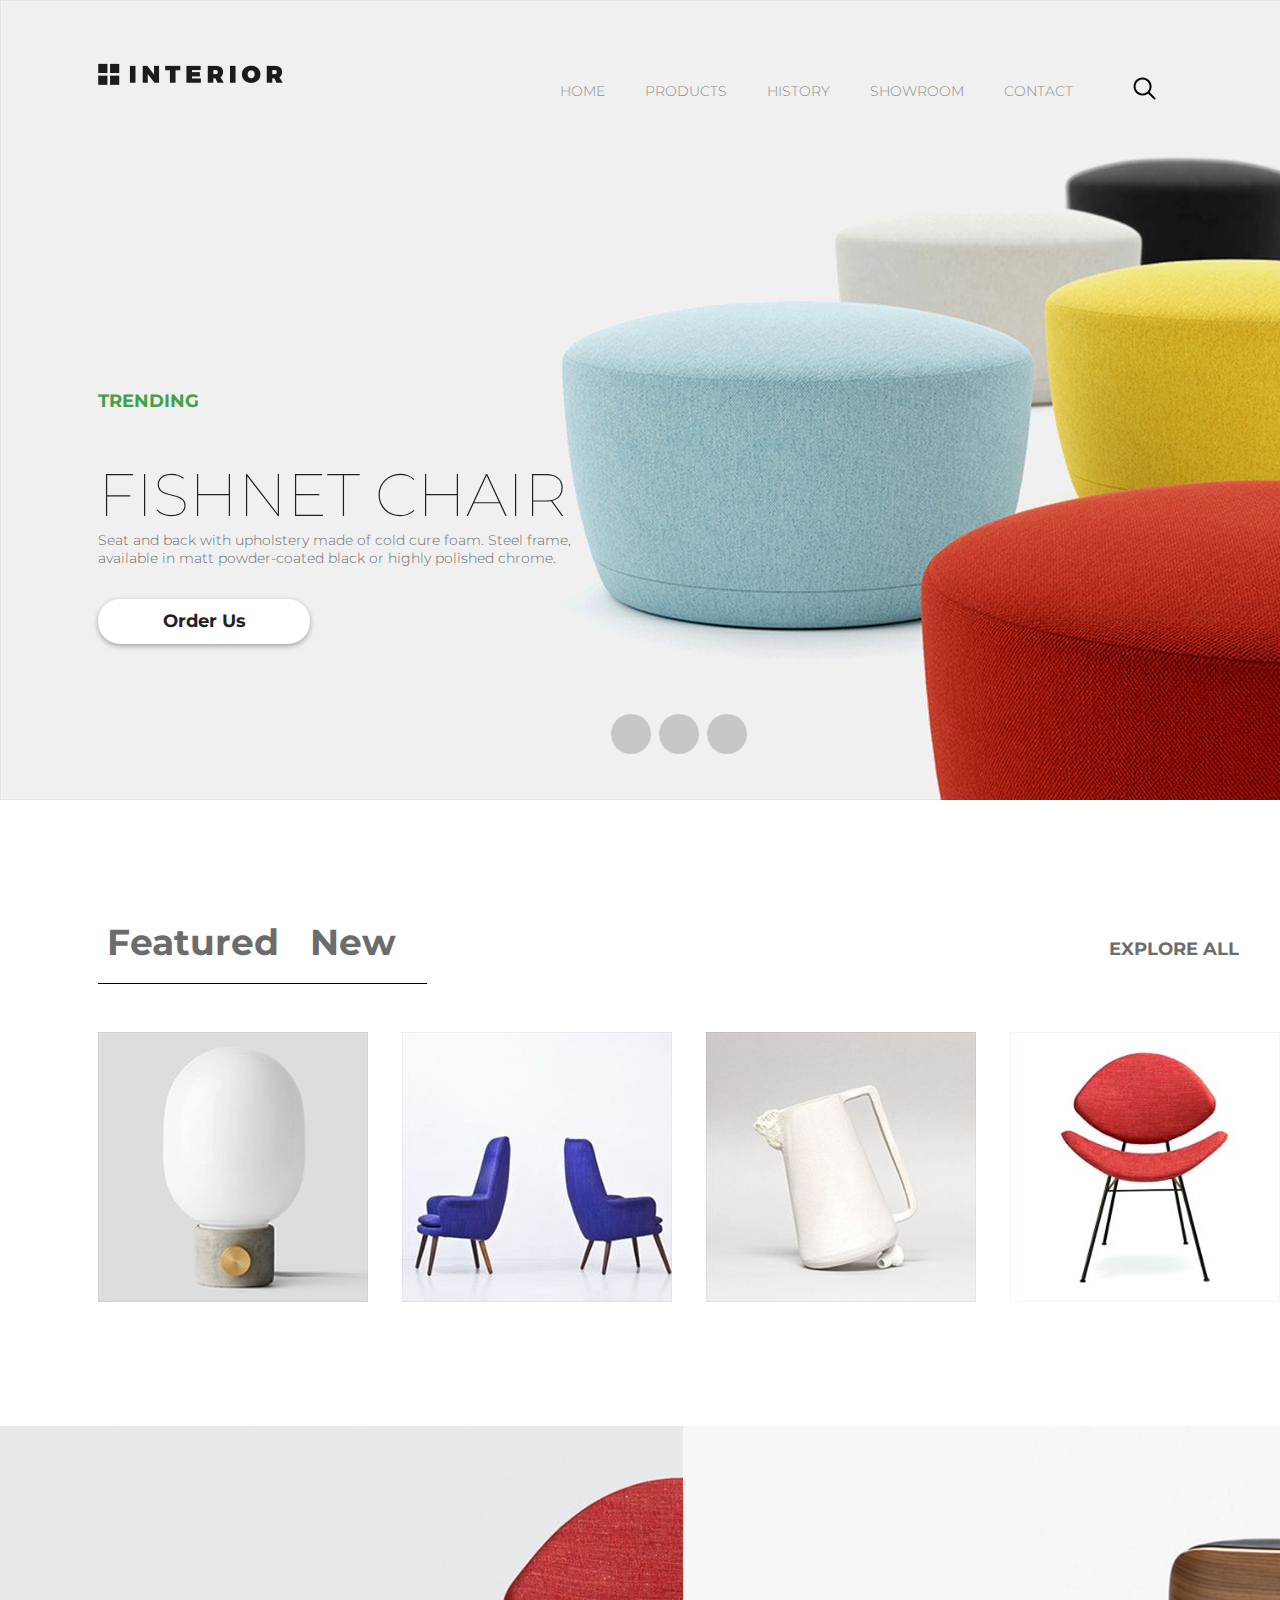
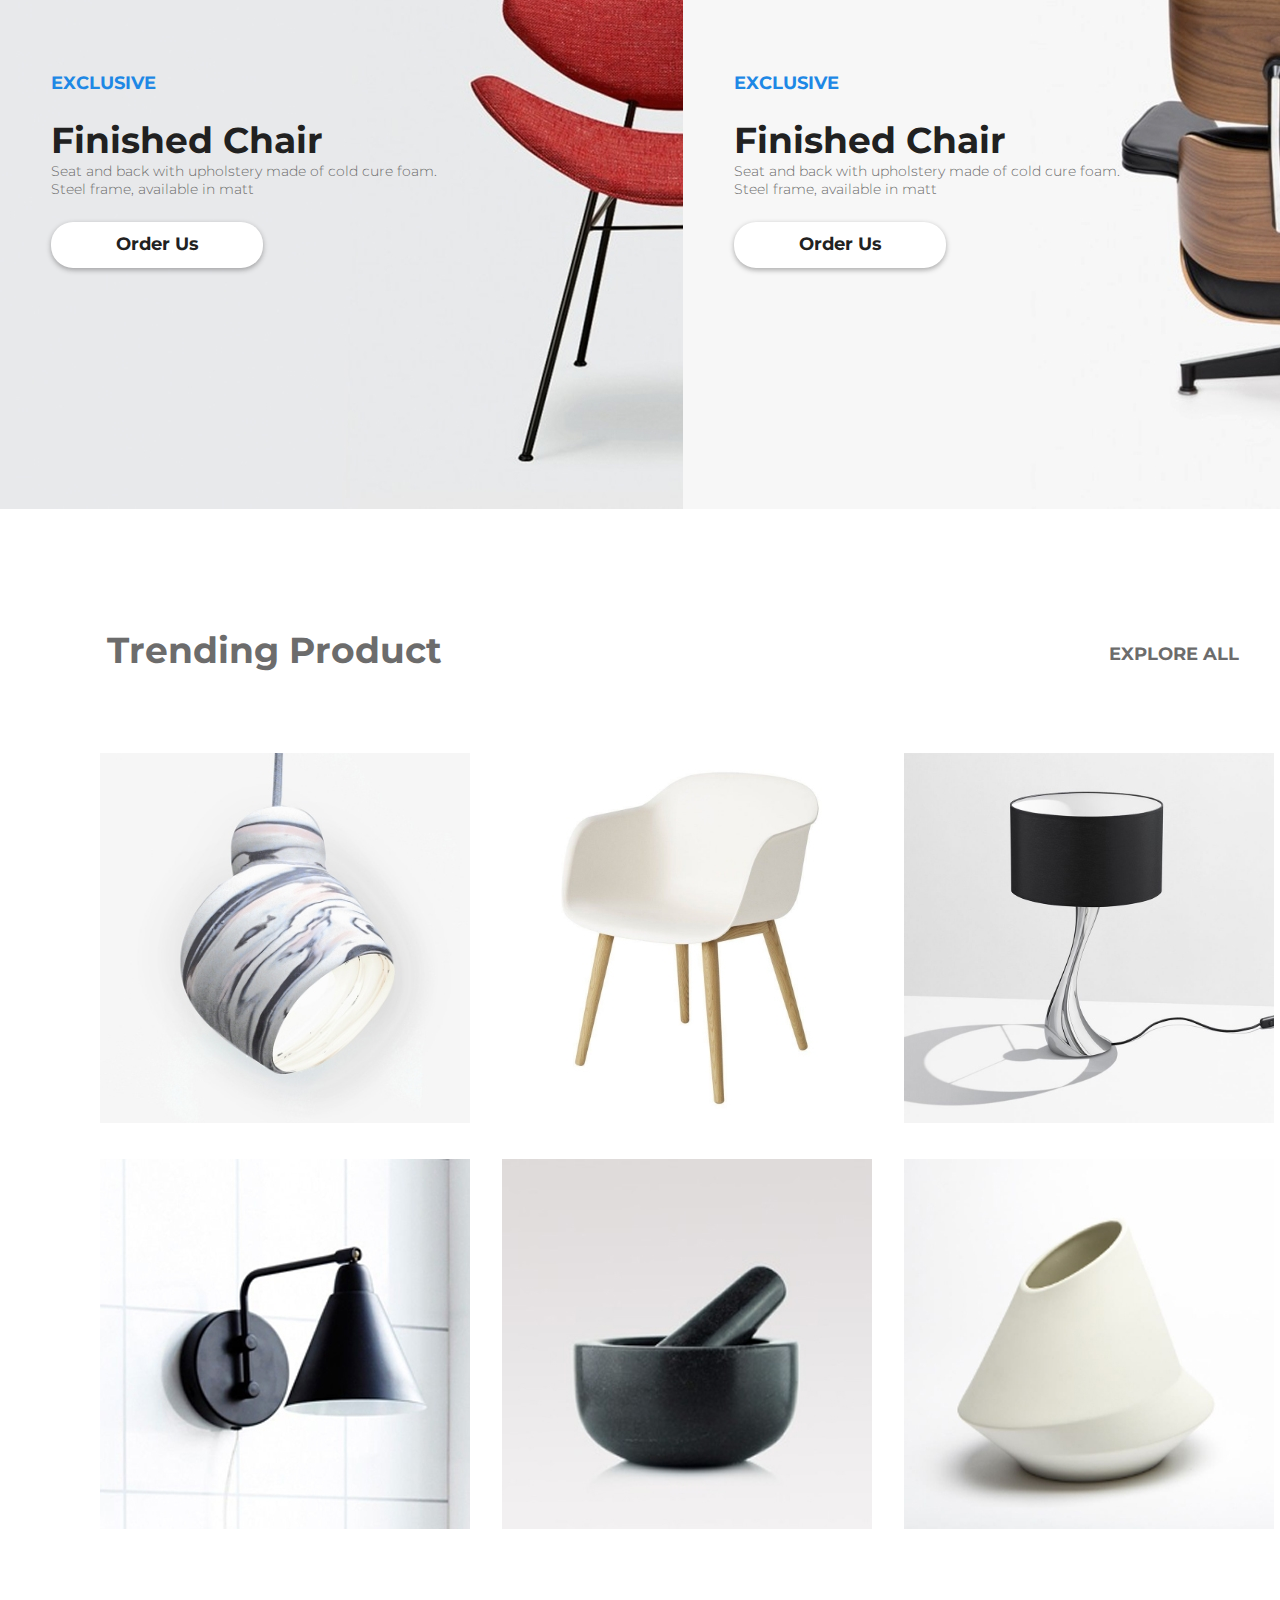
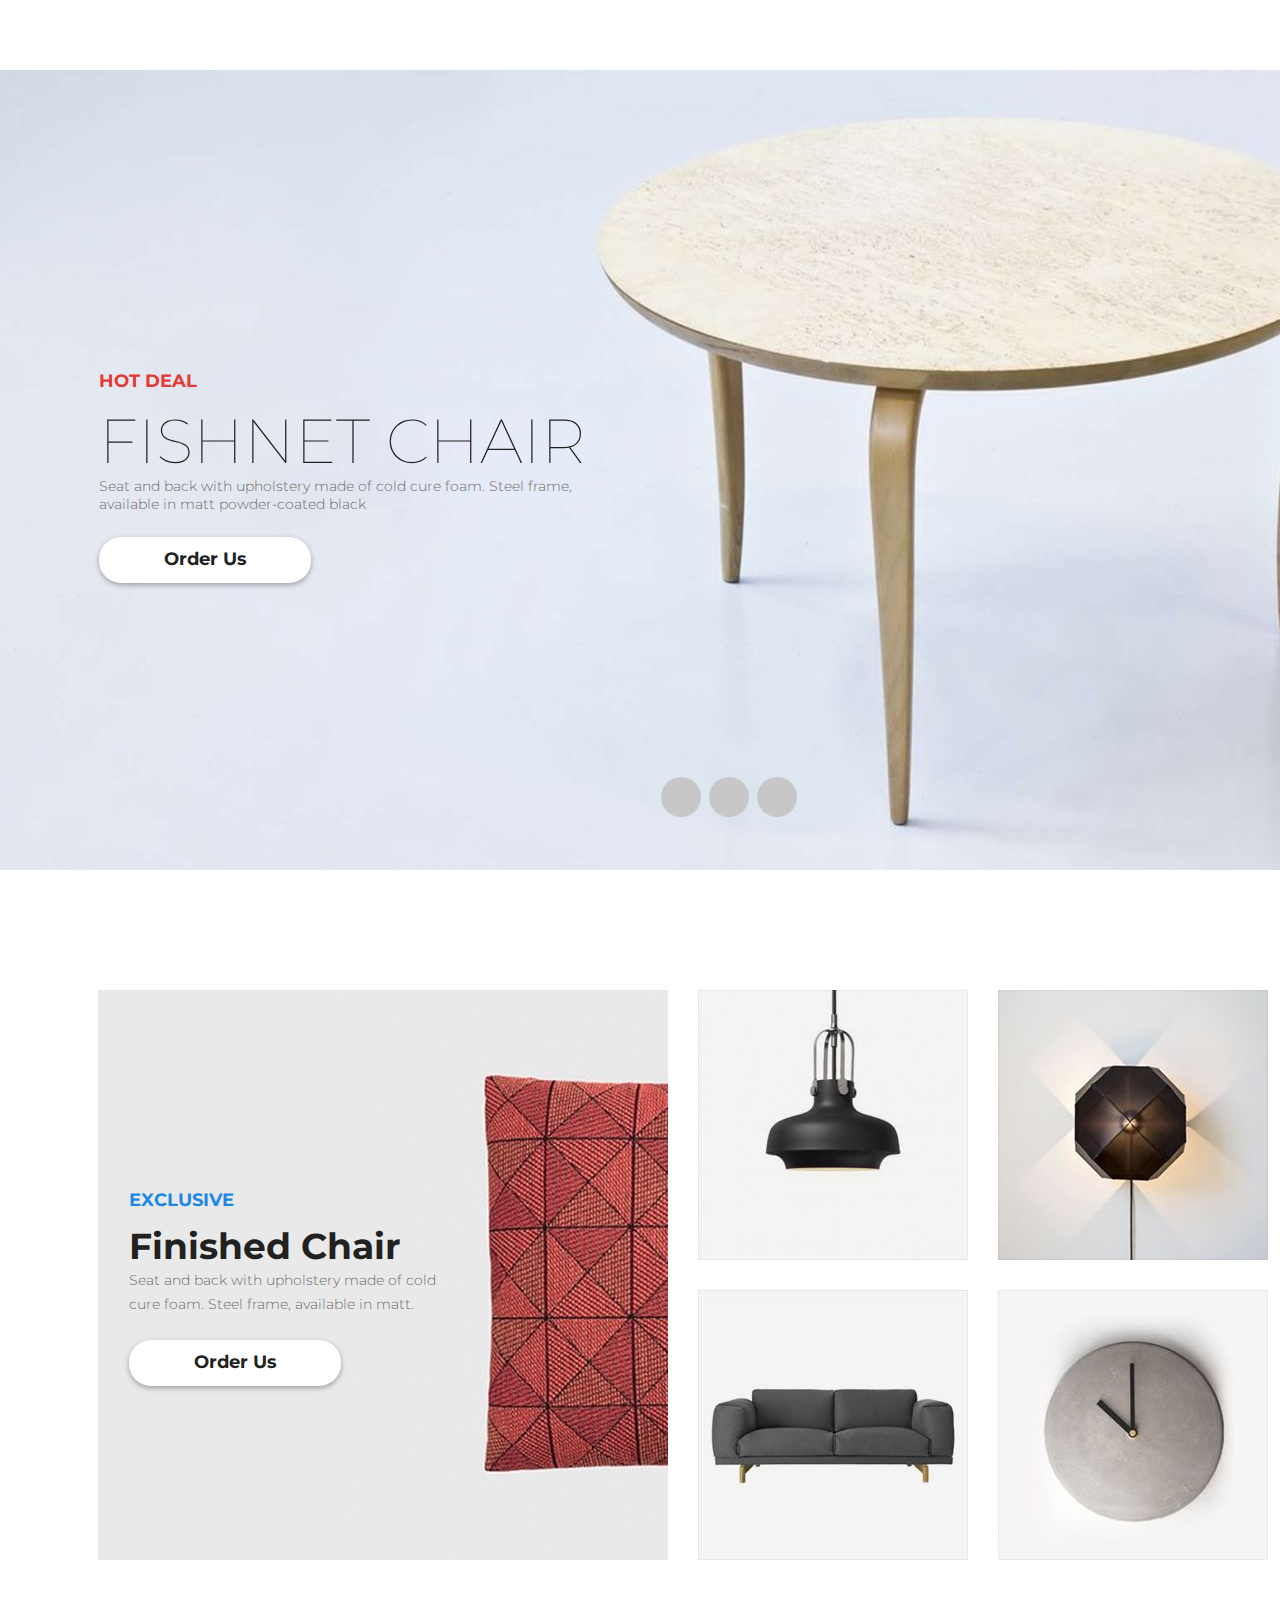
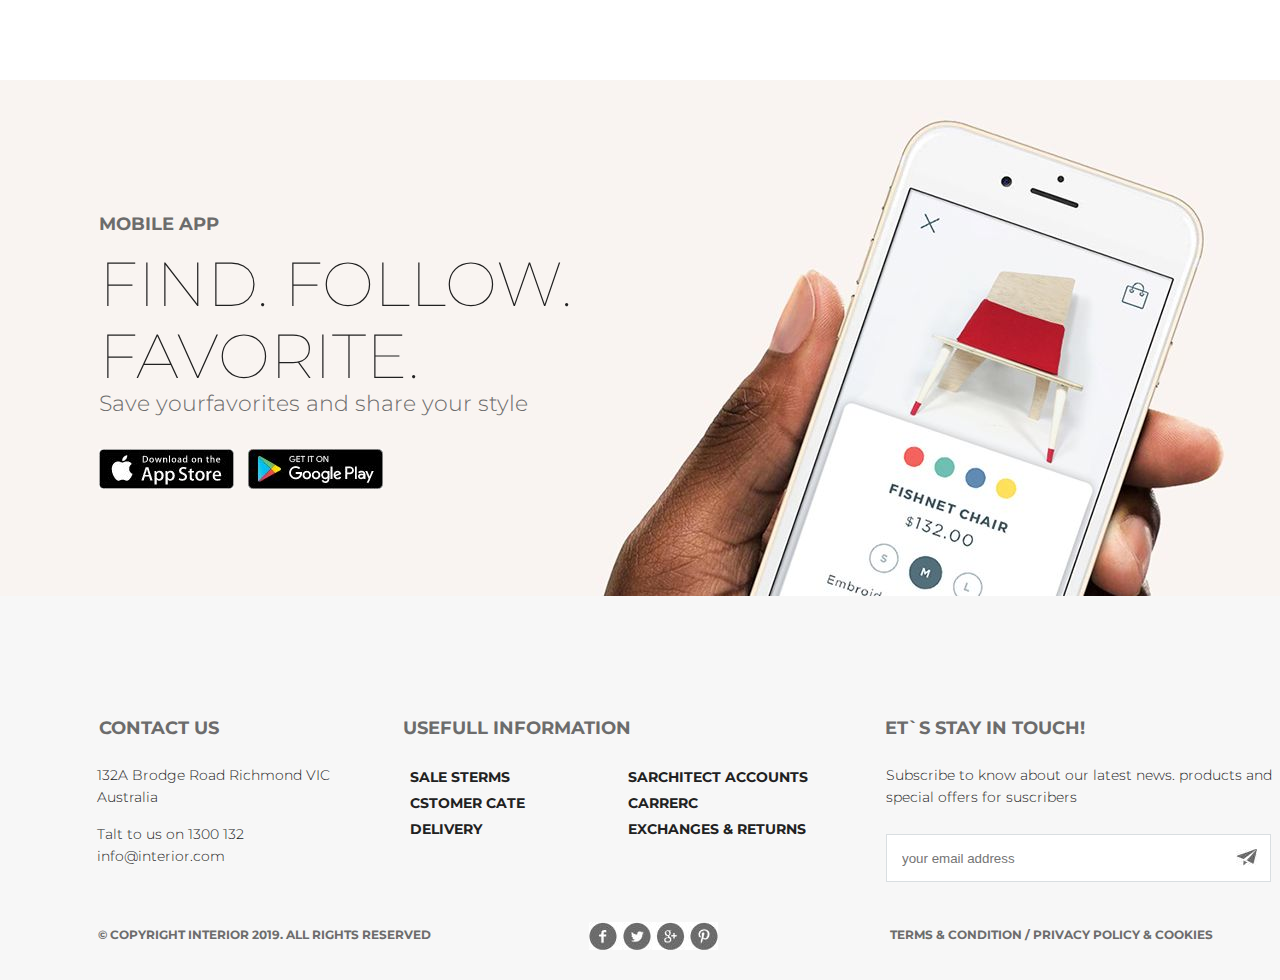
<file: index.html>
<!DOCTYPE html>
<html lang="en">
<head>
    <meta charset="UTF-8">
    <title>maket</title>
    <link rel="stylesheet" href="css_head/style.css">
    
</head>
<body>

    
    <div class="conteiner">
        <div class="header">
            <a href="#"><img class="logo" src="img/logo.png" alt="logo"></a>
            <ul class="menu">
                <li><a href="#">HOME</a></li>
                <li><a href="product.html">PRODUCTS</a></li>
                <li><a href="#">HISTORY</a></li>
                <li><a href="fishnet.html">SHOWROOM</a></li>
                <li><a href="contacts.html">CONTACT</a></li>
                <li><a href="#"><img src="img/icon/search.png" alt="search"></a> </li>
            </ul>
            <div class="headinfo">
                <h3>TRENDING</h3>
                <h1>FISHNET CHAIR</h1>
                <p>Seat and back with upholstery made of cold cure foam. Steel frame, available in matt powder-coated
                    black
                    or highly polished chrome.</p>
                <a href="#">Order Us </a>
            </div>
            <div class="slider">
                <div class="knob"> 
                </div>
                <div class="knob"> 
                </div>
                <div class="knob"> 
                </div>
            </div>
        </div>
        <div class="cataloglist">
            <ul>
                <li><a href="#">Featured</a> </li>
                <li><a href="#">New</a> </li>
            </ul>
        </div>
        <div class="listright">
            <a href="#">EXPLORE ALL</a>
        </div>
        <div class="clr"></div>
        <div class="advertising">
            <div class="product">
                <div class="back">
                    <div class="icon">
                        <a href="#"><img src="img/icon/arrow_2.jpg" alt="kartinta_kakayato"></a>
                    </div>
                    <div class="icontext">
                        <p>Finished Chair</p>
                    </div>
                    <div>
                        <p>Seat and back with upholstery made of cold cure foam</p>
                    </div>
                </div>
                <img src="img/catalog/product-1.jpg" alt="product-1.jpg">
            </div>
            <div class="product">
                <div class="back">
                    <div class="icon">
                        <a href="#"><img src="img/icon/arrow_2.jpg" alt="kartinta_kakayato"></a>
                    </div>
                    <div class="icontext">
                        <p>Finished Chair</p>
                    </div>
                    <div>
                        <p>Seat and back with upholstery made of cold cure foam</p>
                    </div>
                </div>
                <img src="img/catalog/product-2.jpg" alt="product-2.jpg">
            </div>
            <div class="product">
                <div class="back">
                    <div class="icon">
                        <a href="#"><img src="img/icon/arrow_2.jpg" alt="kartinta_kakayato"></a>
                    </div>
                    <div class="icontext">
                        <p>Finished Chair</p>
                    </div>
                    <div>
                        <p>Seat and back with upholstery made of cold cure foam</p>
                    </div>
                </div>
                <img src="img/catalog/product-3.jpg" alt="product-3.jpg">
            </div>
            <div class="product">
                <div class="back">
                    <div class="icon">
                        <a href="#"><img src="img/icon/arrow_2.jpg" alt="kartinta_kakayato"></a>
                    </div>
                    <div class="icontext">
                        <p>Finished Chair</p>
                    </div>
                    <div>
                        <p>Seat and back with upholstery made of cold cure foam</p>
                    </div>
                </div>
                <img src="img/catalog/product-4.jpg" alt="product-4.jpg">
            </div>
        </div>
        <!-- конец advertising -->
        <div class="clr"></div>
        <div class="exclusive1">
            <div class="exclusivinfo">
                <h3>EXCLUSIVE</h3>
                <h2>Finished Chair</h2>
                <p>Seat and back with upholstery made of cold cure foam. Steel frame, available in matt</p>
                <a href="#">Order Us </a>
            </div>
        </div>
        <div class="exclusive2">
            <div class="exclusivinfo">
                <h3>EXCLUSIVE</h3>
                <h2>Finished Chair</h2>
                <p>Seat and back with upholstery made of cold cure foam. Steel frame, available in matt</p>
                <a href="#">Order Us </a>
            </div>
        </div>
        <div>
            <div class="cataloglist2">
                <ul>
                    <li><a href="#">Trending Product</a> </li>
                    <li><a href="#">EXPLORE ALL</a> </li>
                </ul>
            </div>
        </div>
        <div class="clr"></div>
        <table>
            <tr>
                <td><a href="#"><img src="img/catalog/product-11.jpg" alt="kartinta_kakayato"></a></td>
                <td><a href="#"><img src="img/catalog/product-21.jpg" alt="kartinta_kakayato"></a></td>
                <td><a href="#"><img src="img/catalog/product-31.jpg" alt="kartinta_kakayato"></a></td>
            </tr>
            <tr>
                <td><a href="#"><img src="img/catalog/product-41.jpg" alt="kartinta_kakayato"></a></td>
                <td><a href="#"><img src="img/catalog/product-51.jpg" alt="kartinta_kakayato"></a></td>
                <td><a href="#"><img src="img/catalog/product-61.jpg" alt="kartinta_kakayato"></a></td>
            </tr>
        </table>
        <div class="hot">
            <div class="hotinfo">
                <h3>HOT DEAL</h3>
                <h2>FISHNET CHAIR</h2>
                <p>Seat and back with upholstery made of cold cure foam. Steel frame,<br> available in matt
                    powder-coated black</p>
                <a href="#">Order Us </a>
            </div>
            <div class="slider slider2">
                <div class="knob"> 
                </div>
                <div class="knob"> 
                </div>
                <div class="knob"> 
                </div>
            </div>
        </div>
        <div class="exclusive3">
            <div class="exclusive31 exclusive34">
                <div class="exclusive3info">
                    <h3>EXCLUSIVE</h3>
                    <h2>Finished Chair</h2>
                    <p>Seat and back with upholstery made of cold cure foam. Steel frame, available in matt.</p>
                    <a href="#">Order Us </a>
                </div>
            </div>
            <div class="exclusive31 exclusive32"><a href="#"><img src="img/catalog/product-5-sm.jpg" alt="kartinta_kakayato"></a></div>
            <div class="exclusive31 exclusive32"><a href="#"><img src="img/catalog/product-2-sm.jpg" alt="kartinta_kakayato"></a></div>
            <div class="exclusive31 exclusive32 exclusive33"><a href="#"><img src="img/catalog/product-3-sm.jpg" alt="kartinta_kakayato"></a></div>
            <div class="exclusive31 exclusive32 exclusive33"><a href="#"><img src="img/catalog/product-4-sm.jpg" alt="kartinta_kakayato"></a></div>
        </div>
        <div class="mobile">
            <div class="mobtext">
                <h3>MOBILE APP</h3>
                <h2>FIND. FOLLOW. FAVORITE.</h2>
                <p>Save yourfavorites and share your style</p>
                <div>
                    <a href=""><img src="img/icon/app-store.jpg" alt="notempty"></a>
                    <a href=""><img src="img/icon/google-play.jpg" alt="notempty"></a>
                </div>
            </div>
        </div>
        <footer>
            <div>
                <div class="row1">

                    <h3><a href="#">CONTACT US</a></h3>
                    <h3><a href="#">USEFULL INFORMATION</a></h3>
                    <h3><a href="#">ET`S STAY IN TOUCH!</a></h3>
                </div>

                <div class="row2">
                    <div class="row2_dt1">
                        <ul>
                            <li>132A Brodge Road Richmond VIC</li>
                            <li>Australia</li>
                            <li>Talt to us on 1300 132</li>
                            <li>info@interior.com</li>
                        </ul>
                    </div>
                    <div class="row2_dt2">
                        <ul>
                            <li><a href="#">SALE STERMS</a></li>
                            <li><a href="#">CSTOMER CATE</a></li>
                            <li><a href="#">DELIVERY</a></li>
                        </ul>
                    </div>
                    <div class="row2_dt3">
                        <ul>
                            <li><a href="#">SARCHITECT ACCOUNTS</a></li>
                            <li><a href="#">CARRERC</a></li>
                            <li><a href="#">EXCHANGES &amp; RETURNS</a></li>
                        </ul>
                    </div>
                    <div class="row2_dt4">
                        <ul>
                            <li>Subscribe to know about our latest news. products and</li>
                            <li>special offers for suscribers</li>
                        </ul>
                        <div class="mail">

                            <a href="#"><img src="img/icon/airs.jpg" alt="notempty"></a>
                            <form>
                                <input type="text" name="emailaddress" placeholder="your email address">

                            </form>
                        </div>
                    </div>
                    <div class="row3">
                        <div class="row3_td1">
                            <p>&#169; COPYRIGHT INTERIOR 2019. ALL RIGHTS RESERVED</p>
                        </div>
                        <div class="row3_td2">
                            <img src="img/icon/social-links.jpg" alt="notempty">
                        </div>
                        <div class="row3_td3">
                            <p>TERMS &amp; CONDITION / PRIVACY POLICY &amp; COOKIES</p>
                        </div>
                    </div>
                </div>
            </div>
        </footer>
    </div>
</body>
</html>
</file>
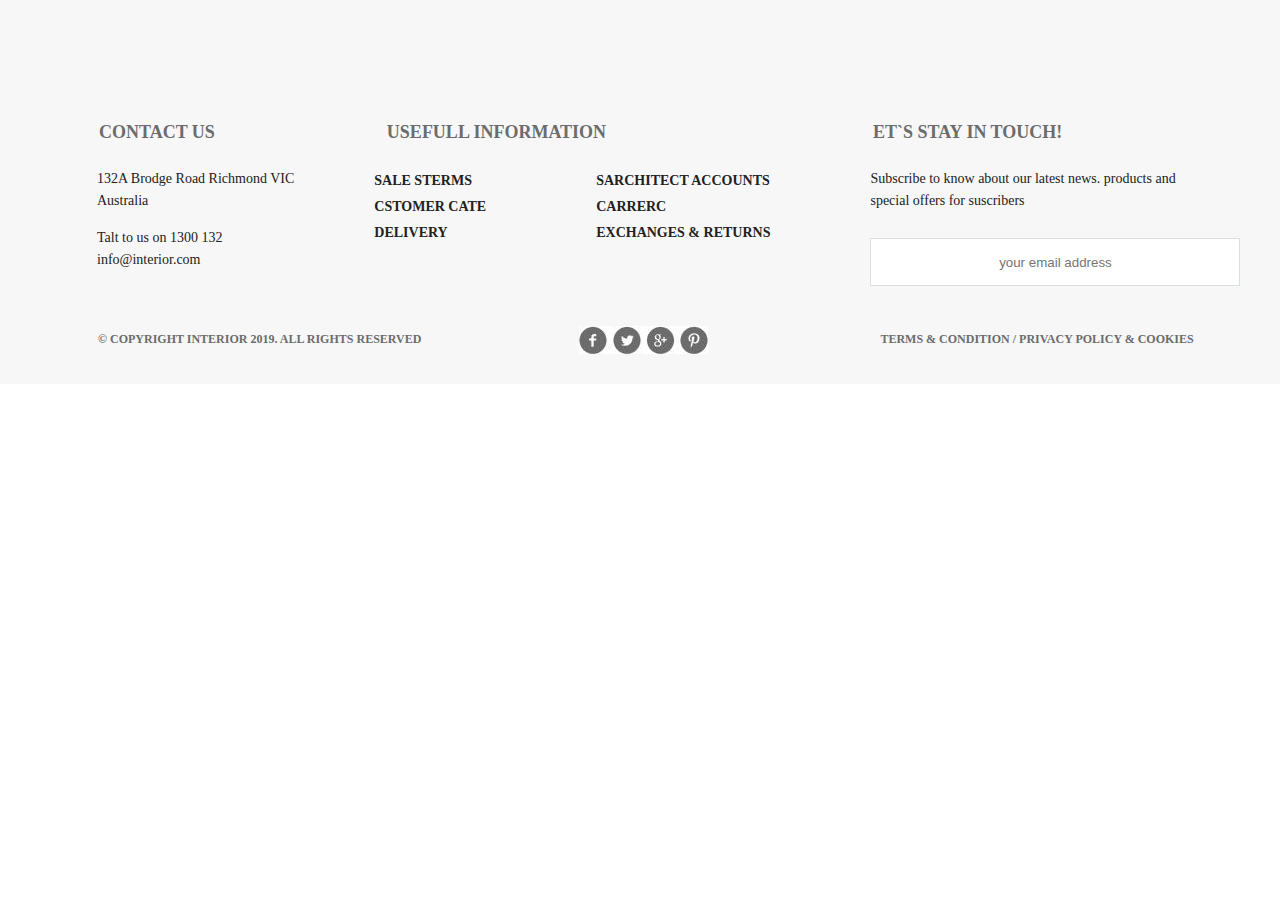
<file: Днище/index.html>
<!DOCTYPE html>
<html lang="en">
<head>
	<meta charset="UTF-8">
	<title>Днище</title>
	<link rel="stylesheet" href="style.css">
</head>
<body>

	<footer>
		<div>
			
	<div class="row1">

		<h3><a href="#">CONTACT US</a></h3>
		<h3><a href="#">USEFULL INFORMATION</a></h3>
		<h3><a href="#">ET`S STAY IN TOUCH!</a></h3>
	</div>

	<div class="row2">
			<div class ="row2_dt1">
				<ul>
					<li>132A Brodge Road Richmond VIC</li>
					<li>Australia</li>
					<li>Talt to us on 1300 132</li>
					<li>info@interior.com</li>
				</ul>
			</div>
			<div class ="row2_dt2">
				<ul>
					<li><a href="#">SALE STERMS</a></li>
					<li><a href="#">CSTOMER CATE</a></li>
					<li><a href="#">DELIVERY</a></li>
				</ul>
			</div>
			<div class ="row2_dt3">
				<ul>
					<li><a href="#">SARCHITECT ACCOUNTS</a></li>
					<li><a href="#">CARRERC</a></li>
					<li><a href="#">EXCHANGES &amp; RETURNS</a></li>
				</ul>
			</div>
			<div class ="row2_dt4">
				<ul>
					<li>Subscribe to know about our latest news. products and</li>
					<li>special offers for suscribers</li>
				</ul>
				<div class="mail">
					<form action="">

					<input type="mail" name="emailaddress" placeholder="your email address">

					</form>
				</div>
			</div>	

	<div class ="row3">
		<div class="row3_td1">
			<p>&#169; COPYRIGHT INTERIOR 2019. ALL RIGHTS RESERVED</p>
		</div>
		<div  class="row3_td2">
			<img src="social-links.jpg" alt="">
		</div>
		<div class ="row3_td3">
			<p>TERMS &amp; CONDITION / PRIVACY POLICY  &amp; COOKIES</p>
		</div>
		
	</div>		
	

	</div>

	</div>





	</footer>
	
</body>
</html>
</file>
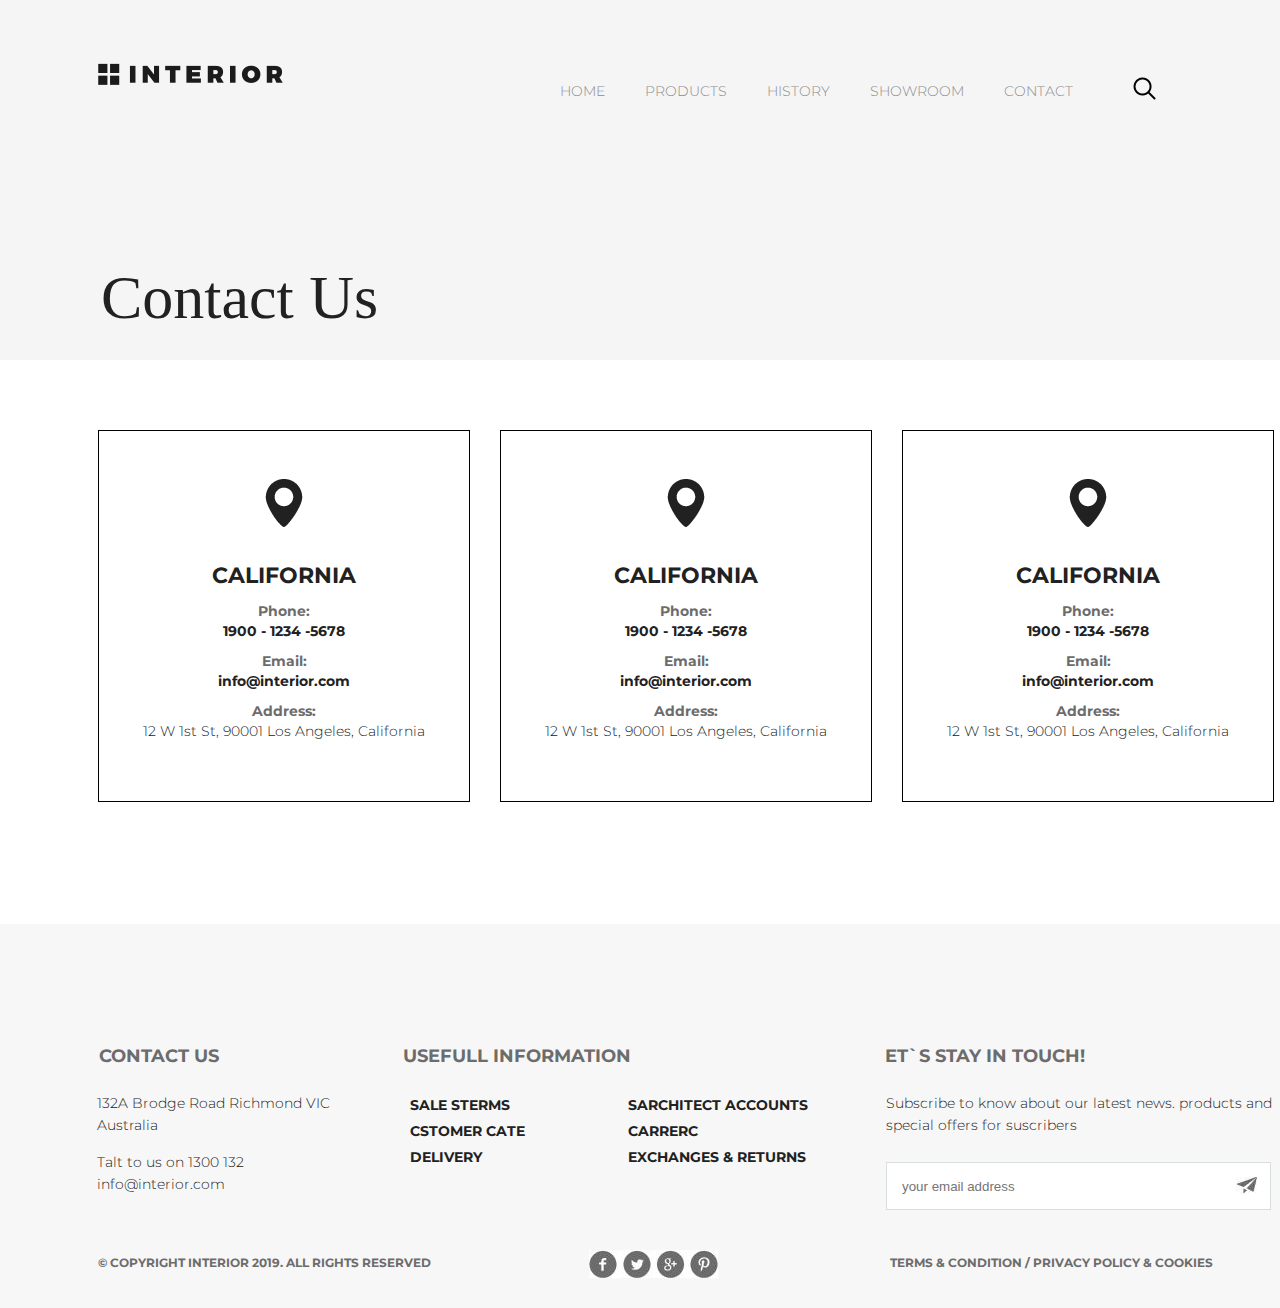
<file: contacts.html>
<!DOCTYPE html>
<html lang="en">

<head>
    <meta charset="UTF-8">
    <title>maket</title>
    <link rel="stylesheet" href="css.contacts/style.css">
</head>

<body>
    <div class="conteiner">
        <div class="header">
            <a href="index.html"><img class="logo" src="img/logo.png" alt="logo"></a>
            <ul class="menu">
                <li><a href="index.html">HOME</a></li>
                <li><a href="product.html#">PRODUCTS</a></li>
                <li><a href="#">HISTORY</a></li>
                <li><a href="fishnet.html">SHOWROOM</a></li>
                <li><a href="#">CONTACT</a></li>
               <li> <a href="#"><img src="img/icon/search.png" alt="search"></a></li>
            </ul>
            <div class="clr"></div>
            <div class="headinfo">
                <h1>Contact Us</h1>
            </div>
        </div>
        <div class="clr"></div>
        <div class="contacts">
            <div class="block"> <img src="img/icon/location.png" alt="location">
                <h2>California</h2>
                <div class="contactinfo">
                    <p>Phone:</p>
                    <p>1900 - 1234 -5678</p>
                    <p>Email:</p>
                    <p>info@interior.com</p>
                    <p>Address:</p>
                    <p>12 W 1st St, 90001 Los Angeles, California</p>
                </div>
            </div>
            <div class="block"> <img src="img/icon/location.png" alt="location">
                <h2>California</h2>
                <div class="contactinfo">
                    <p>Phone:</p>
                    <p>1900 - 1234 -5678</p>
                    <p>Email:</p>
                    <p>info@interior.com</p>
                    <p>Address:</p>
                    <p>12 W 1st St, 90001 Los Angeles, California</p>
                </div>
            </div>
            <div class="block"> <img src="img/icon/location.png" alt="location">
                <h2>California</h2>
                <div class="contactinfo">
                    <p>Phone:</p>
                    <p>1900 - 1234 -5678</p>
                    <p>Email:</p>
                    <p>info@interior.com</p>
                    <p>Address:</p>
                    <p>12 W 1st St, 90001 Los Angeles, California</p>
                </div>
            </div>
        </div>
        <footer>
            <div>
                <div class="row1">
                    <h3><a href="#">CONTACT US</a></h3>
                    <h3><a href="#">USEFULL INFORMATION</a></h3>
                    <h3><a href="#">ET`S STAY IN TOUCH!</a></h3>
                </div>
                <div class="row2">
                    <div class="row2_dt1">
                        <ul>
                            <li>132A Brodge Road Richmond VIC</li>
                            <li>Australia</li>
                            <li>Talt to us on 1300 132</li>
                            <li>info@interior.com</li>
                        </ul>
                    </div>
                    <div class="row2_dt2">
                        <ul>
                            <li><a href="#">SALE STERMS</a></li>
                            <li><a href="#">CSTOMER CATE</a></li>
                            <li><a href="#">DELIVERY</a></li>
                        </ul>
                    </div>
                    <div class="row2_dt3">
                        <ul>
                            <li><a href="#">SARCHITECT ACCOUNTS</a></li>
                            <li><a href="#">CARRERC</a></li>
                            <li><a href="#">EXCHANGES &amp; RETURNS</a></li>
                        </ul>
                    </div>
                    <div class="row2_dt4">
                        <ul>
                            <li>Subscribe to know about our latest news. products and</li>
                            <li>special offers for suscribers</li>
                        </ul>
                        <div class="mail">
                            <a href="#"><img src="img/icon/airs.jpg" alt="airs"></a>
                            <form>
                                <input type="text" name="emailaddress" placeholder="your email address">
                            </form>
                        </div>
                    </div>
                    <div class="row3">
                        <div class="row3_td1">
                            <p>&#169; COPYRIGHT INTERIOR 2019. ALL RIGHTS RESERVED</p>
                        </div>
                        <div class="row3_td2">
                            <img src="img/icon/social-links.jpg" alt="social">
                        </div>
                        <div class="row3_td3">
                            <p>TERMS &amp; CONDITION / PRIVACY POLICY &amp; COOKIES</p>
                        </div>
                    </div>
                </div>
            </div>
        </footer>
    </div>
</body>

</html>
</file>
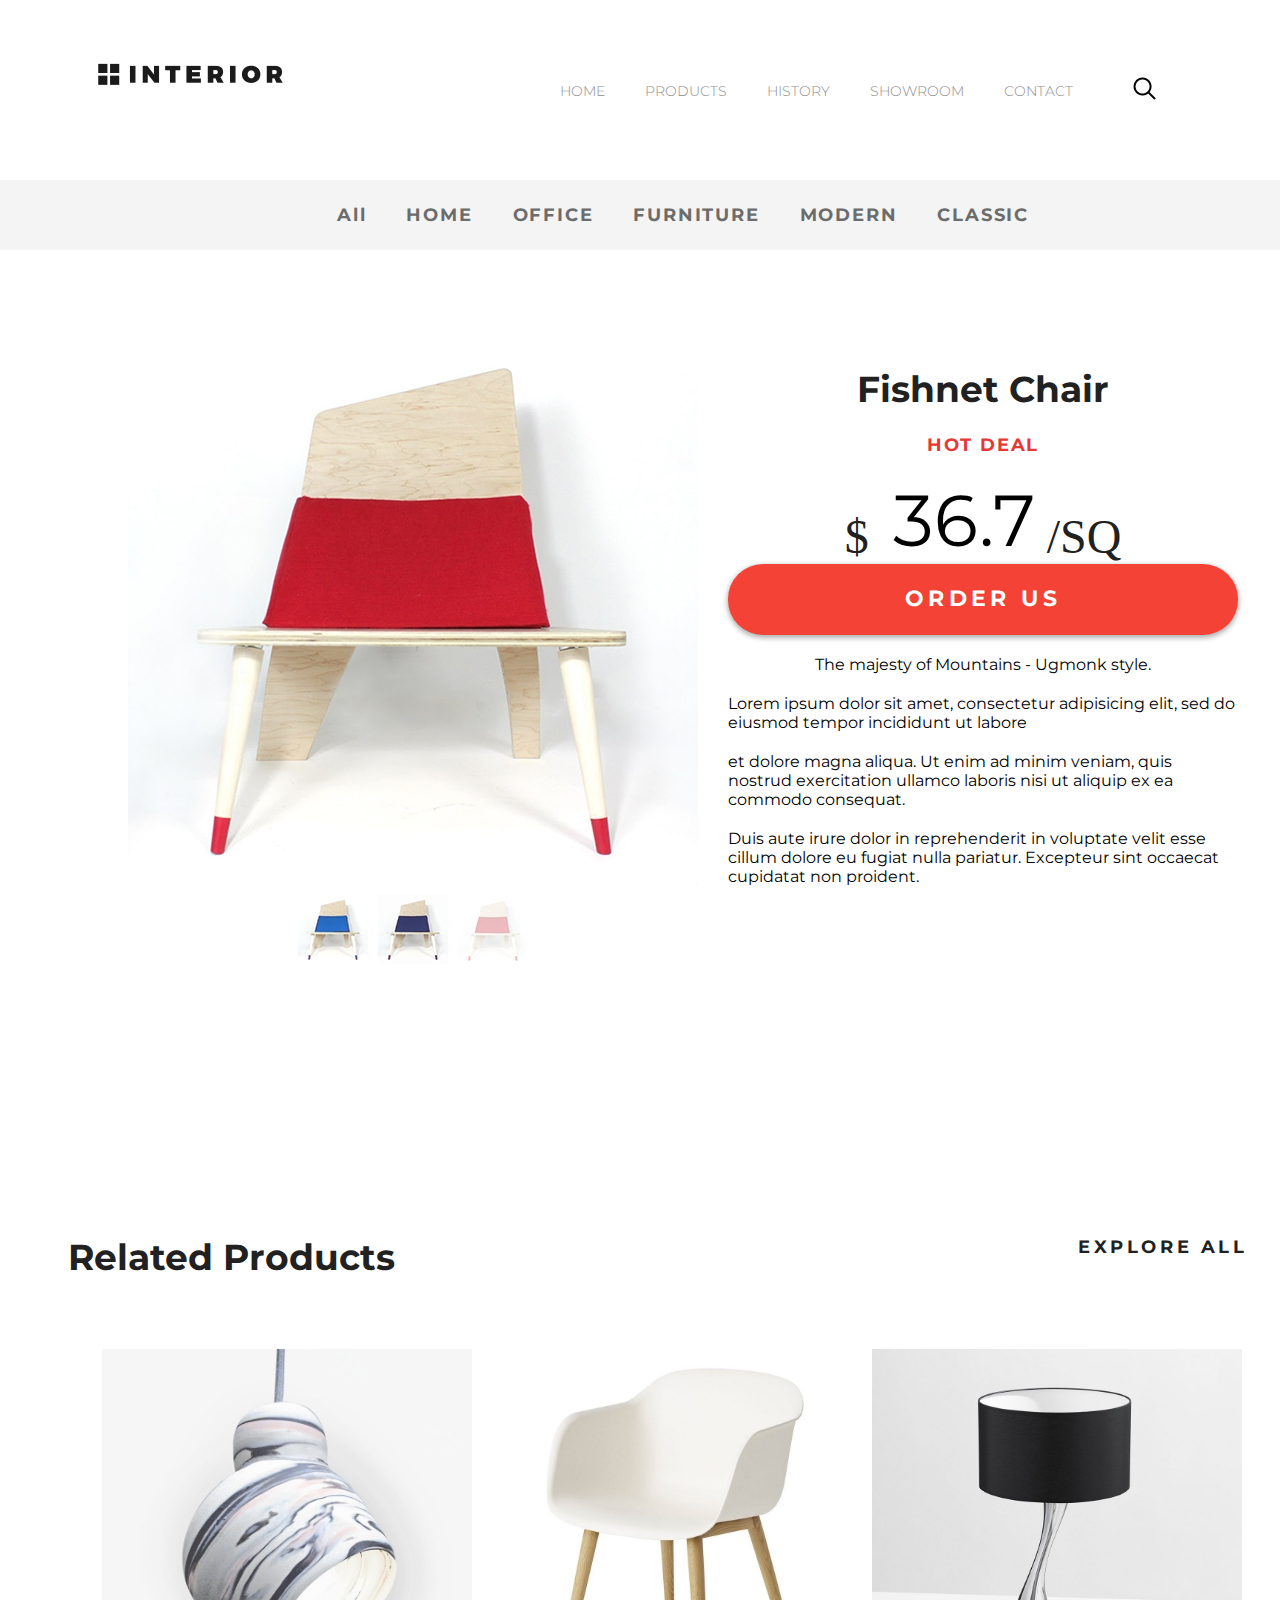
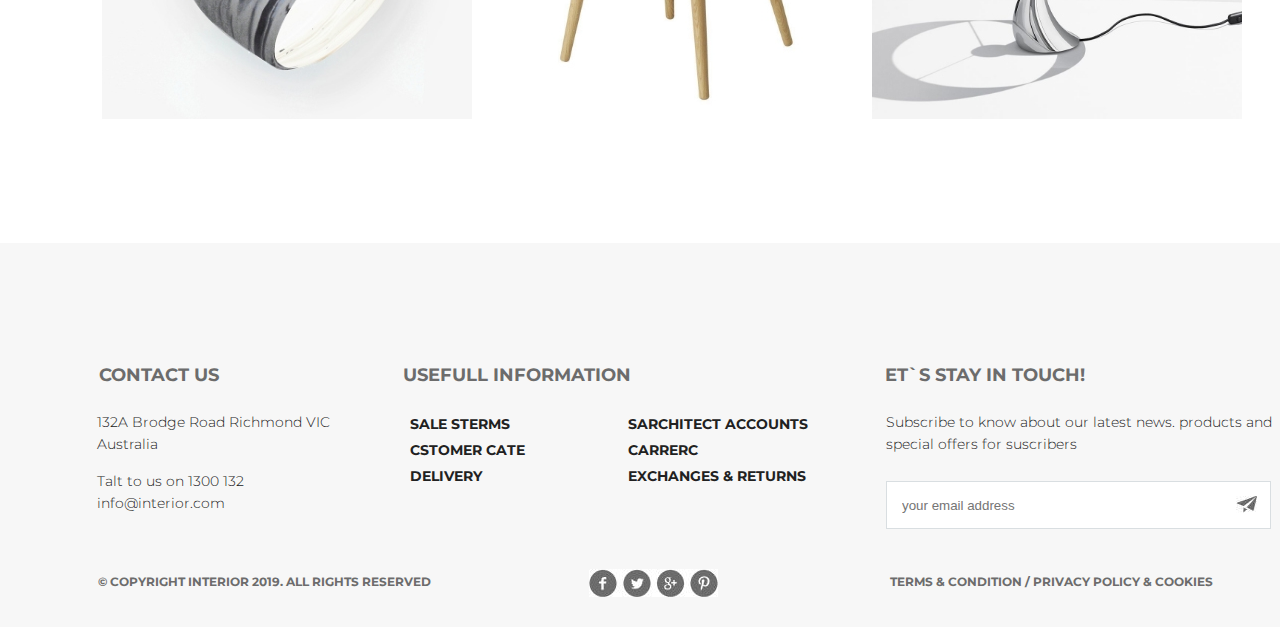
<file: fishnet.html>
<!DOCTYPE html>
<html lang="en">

<head>
    <meta charset="UTF-8">
    <title>maket</title>
    <link rel="stylesheet" href="css_fishnet/style.css">
</head>

<body>
    <div class="conteiner">
        <div class="header">
            <a href="index.html"><img class="logo" src="img/logo.png" alt="logo"></a>
            <ul class="menu">
                <li><a href="index.html">HOME</a></li>
                <li><a href="product.html#">PRODUCTS</a></li>
                <li><a href="#">HISTORY</a></li>
                <li><a href="#">SHOWROOM</a></li>
                <li><a href="contacts.html">CONTACT</a></li>
                <li><a href="#"><img src="img/icon/search.png" alt="search"></a></li>
            </ul>
            <div class="clr"></div>
        </div>
        <div class="clr"></div>
        <div class="menu2">
            <ul>
                <li><a href="#">All</a></li>
                <li><a href="#">HOME</a></li>
                <li><a href="#">OFFICE</a></li>
                <li><a href="#">FURNITURE</a></li>
                <li><a href="#">MODERN</a></li>
                <li><a href="#">CLASSIC</a></li>
            </ul>
        </div>
        <div class="chair">
            <div class="photo"><img src="img/catalog/slider1.jpg" alt="photo">
                <div class="slider">
                    <a href=""><img src="img/catalog/controll.jpg" alt="catalog"></a>
                    <a href=""><img src="img/catalog/controll11.jpg" alt="catalog"></a>
                    <a href=""><img src="img/catalog/controll2.jpg" alt="catalog"></a>
                </div>
            </div>
            <div class="discription">
                <h2>Fishnet Chair</h2>
                <h3>Hot Deal</h3>
                <div class="price">
                    <p>$&ensp;</p>
                    <p>36.7</p>
                    <p>&nbsp;/sq</p>
                </div>
                <a href="#">Order Us</a>
                <p>The majesty of Mountains - Ugmonk style.
                    <p> Lorem ipsum dolor sit amet, consectetur adipisicing elit, sed do eiusmod tempor incididunt ut
                        labore
                        <p>et dolore magna aliqua. Ut enim ad minim veniam, quis nostrud exercitation ullamco laboris
                            nisi ut
                            aliquip ex ea commodo consequat. </p>
                        <p>Duis aute irure dolor in reprehenderit in voluptate velit esse cillum dolore eu fugiat nulla
                            pariatur. Excepteur sint occaecat cupidatat non proident. </p>
            </div>
        </div>
        <div class="clr"></div>
        <div class="cataloglist">
               <a class="trend" href="">Related Products</a>
               <a class="explore" href="">EXPLORE ALL</a>
            </div>
            <div class="clr"></div>
            <div class="related">
                <div class="block"> <a href="#"><img src="img/catalog/product-11.jpg" alt="catalog"></a> </div>
                <div class="block"> <a href="#"><img src="img/catalog/product-21.jpg" alt="catalog"></a> </div>
                <div class="block"> <a href="#"><img src="img/catalog/product-31.jpg" alt="catalog"></a> </div>
            </div>
        <footer>
            <div>
                <div class="row1">
                    <h3><a href="#">CONTACT US</a></h3>
                    <h3><a href="#">USEFULL INFORMATION</a></h3>
                    <h3><a href="#">ET`S STAY IN TOUCH!</a></h3>
                </div>
                <div class="row2">
                    <div class="row2_dt1">
                        <ul>
                            <li>132A Brodge Road Richmond VIC</li>
                            <li>Australia</li>
                            <li>Talt to us on 1300 132</li>
                            <li>info@interior.com</li>
                        </ul>
                    </div>
                    <div class="row2_dt2">
                        <ul>
                            <li><a href="#">SALE STERMS</a></li>
                            <li><a href="#">CSTOMER CATE</a></li>
                            <li><a href="#">DELIVERY</a></li>
                        </ul>
                    </div>
                    <div class="row2_dt3">
                        <ul>
                            <li><a href="#">SARCHITECT ACCOUNTS</a></li>
                            <li><a href="#">CARRERC</a></li>
                            <li><a href="#">EXCHANGES &amp; RETURNS</a></li>
                        </ul>
                    </div>
                    <div class="row2_dt4">
                        <ul>
                            <li>Subscribe to know about our latest news. products and</li>
                            <li>special offers for suscribers</li>
                        </ul>
                        <div class="mail">
                            <a href="#"><img src="img/icon/airs.jpg" alt="airs"></a>
                            <form>
                                <input type="text" name="emailaddress" placeholder="your email address">
                            </form>
                        </div>
                    </div>
                    <div class="row3">
                        <div class="row3_td1">
                            <p>&#169; COPYRIGHT INTERIOR 2019. ALL RIGHTS RESERVED</p>
                        </div>
                        <div class="row3_td2">
                            <img src="img/icon/social-links.jpg" alt="cosial">
                        </div>
                        <div class="row3_td3">
                            <p>TERMS &amp; CONDITION / PRIVACY POLICY &amp; COOKIES</p>
                        </div>
                    </div>
                </div>
            </div>
        </footer>
    </div>
</body>

</html>
</file>
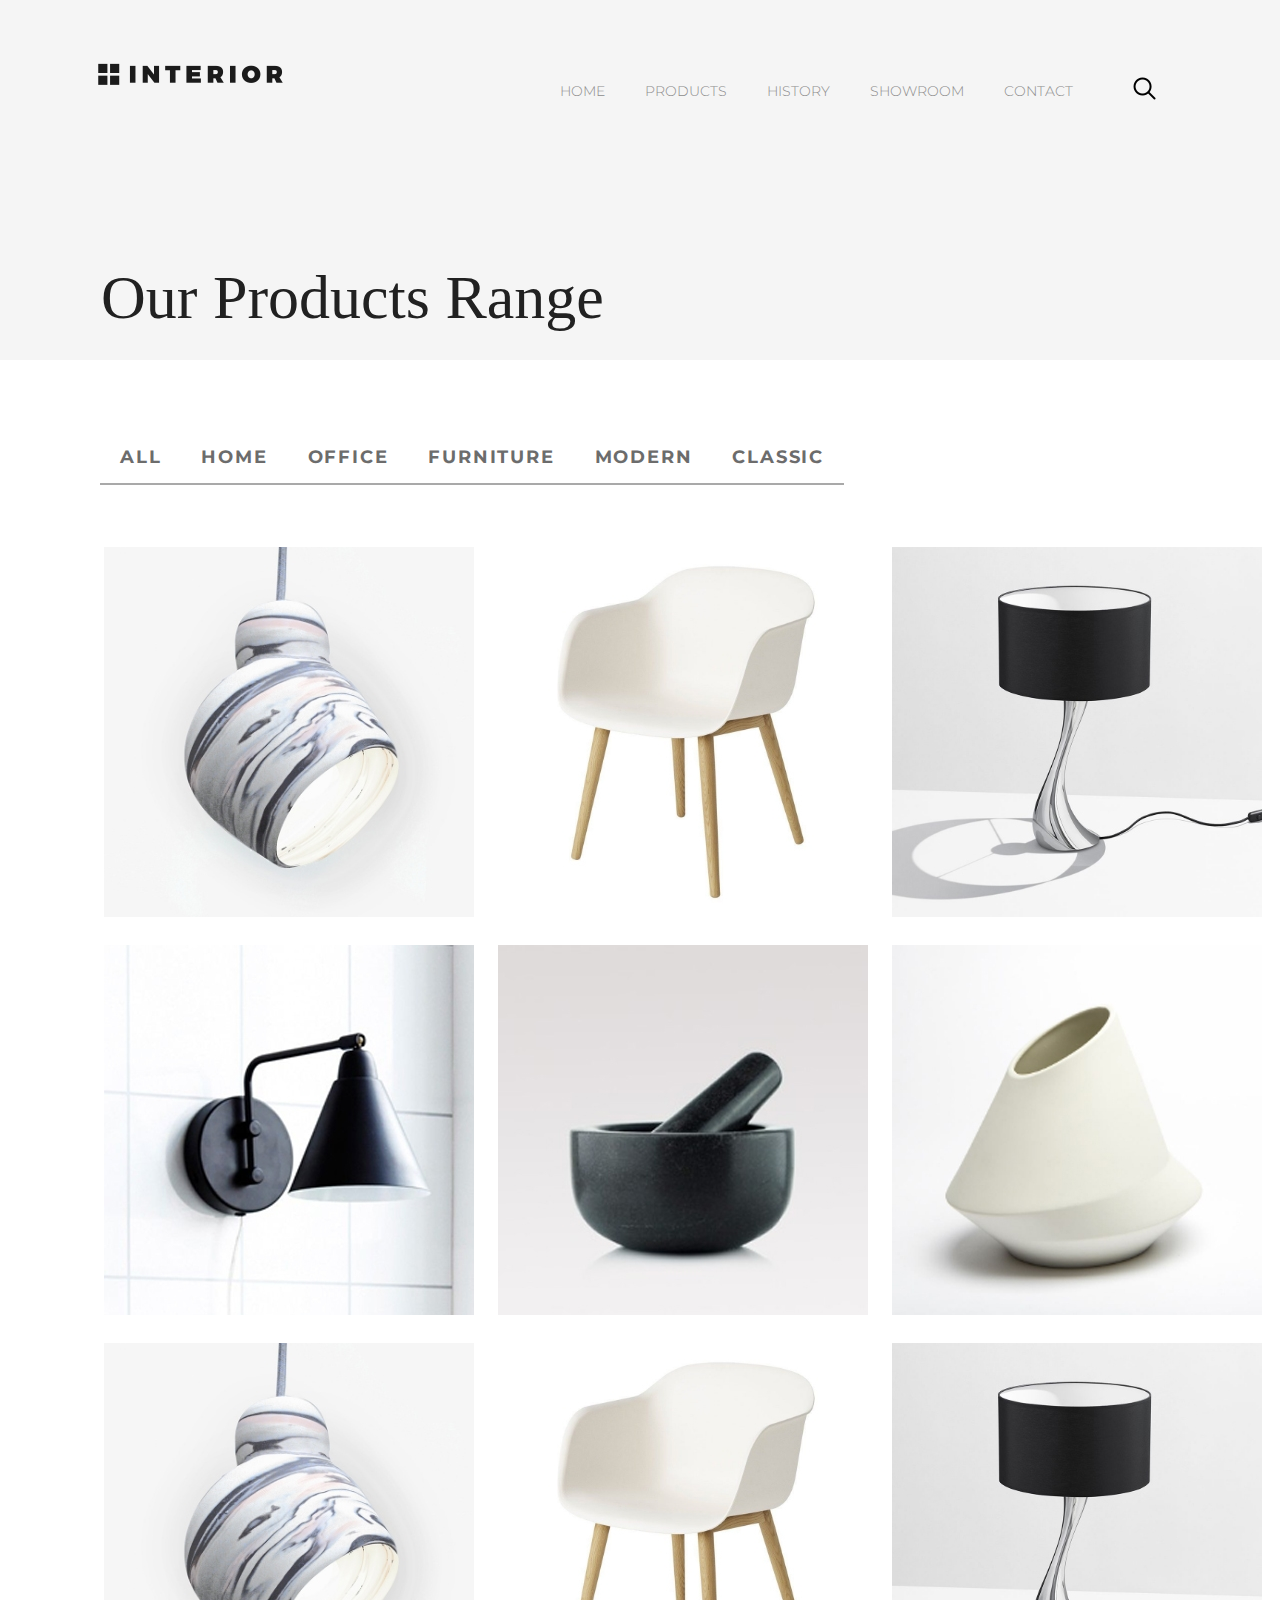
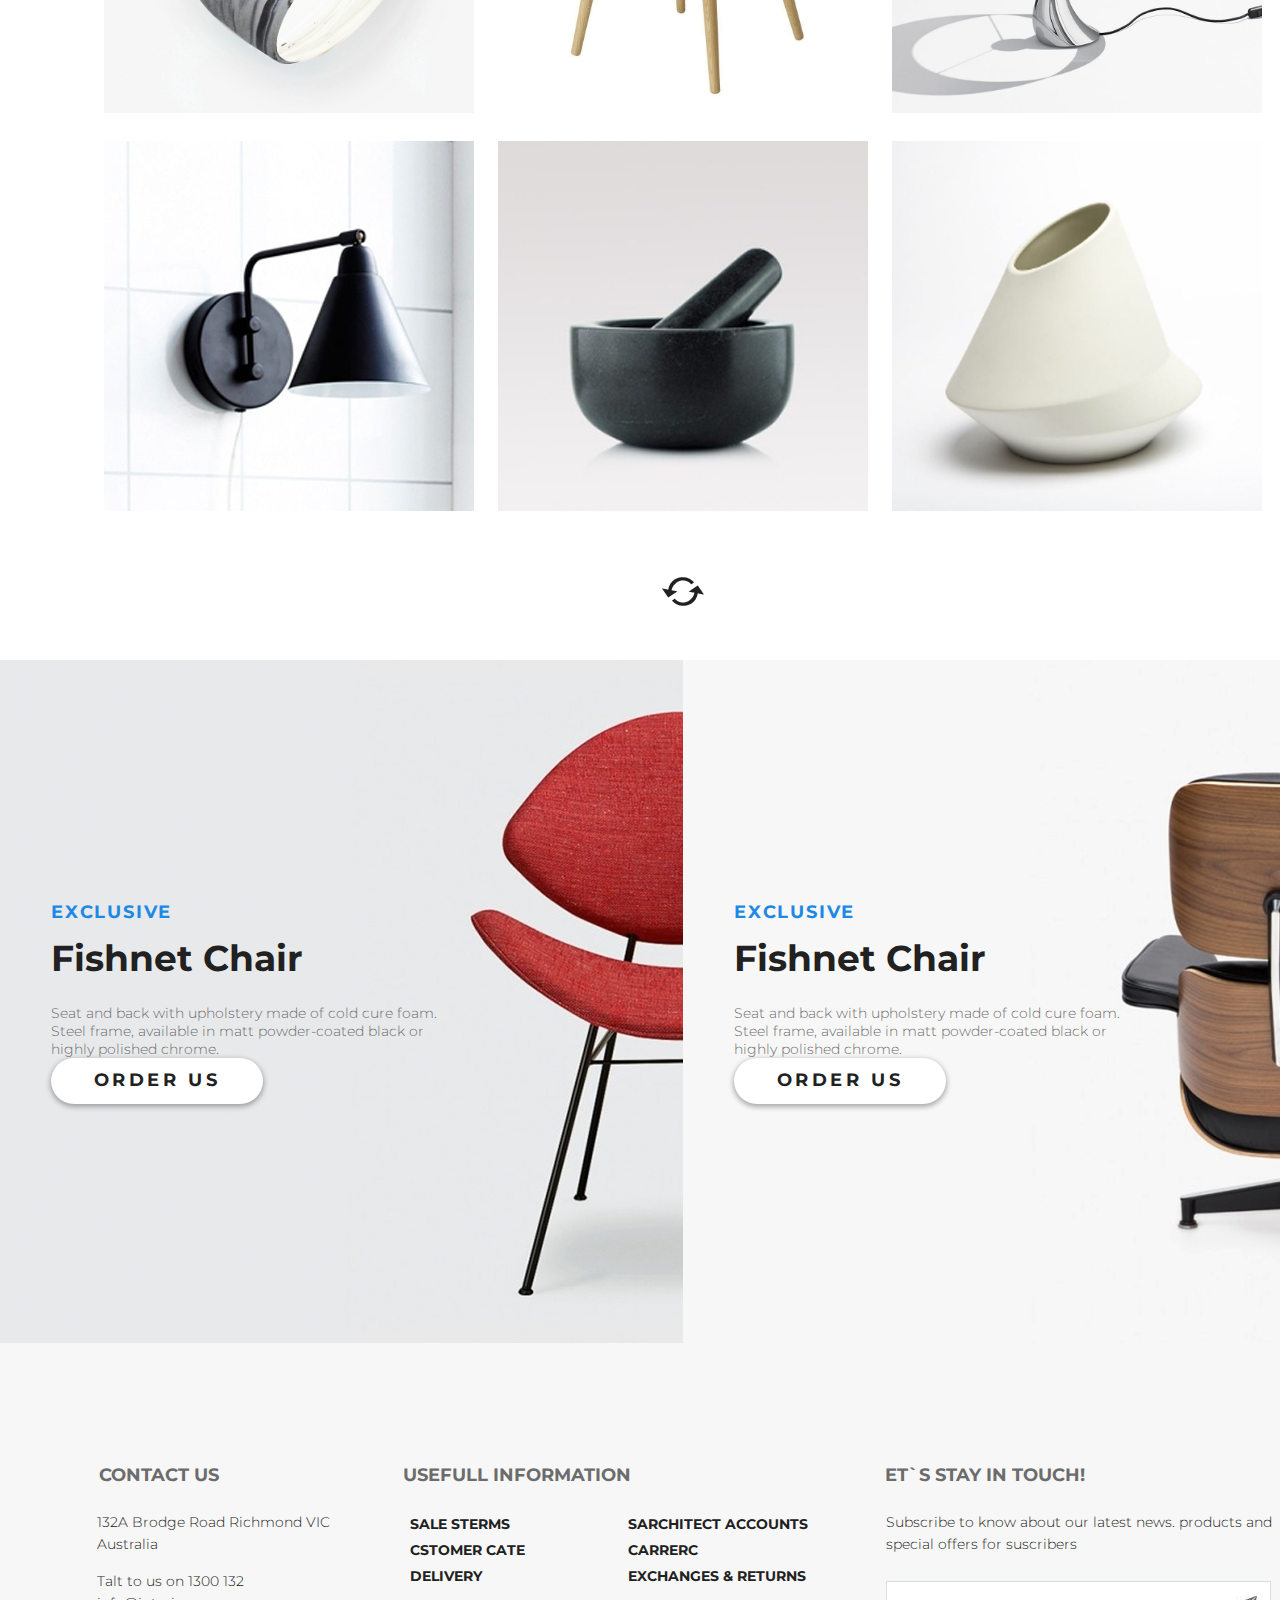
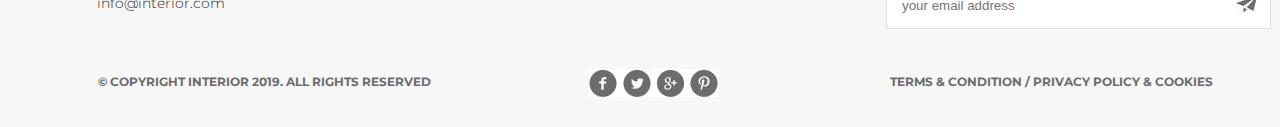
<file: product.html>
<!DOCTYPE html>
<html lang="en">

<head>
    <meta charset="UTF-8">
    <title>maket</title>
    <link rel="stylesheet" href="css_product/style.css">
</head>

<body>
    <div class="conteiner">
        <div class="header">
            <a href="index.html"><img class="logo" src="img/logo.png" alt="logo"></a>
            <ul class="menu">
                <li><a href="index.html">HOME</a></li>
                <li><a href="#">PRODUCTS</a></li>
                <li><a href="#">HISTORY</a></li>
                <li><a href="fishnet.html">SHOWROOM</a></li>
                <li><a href="contacts.html">CONTACT</a></li>
               <li> <a href="#"><img src="img/icon/search.png" alt="search"></a></li>
            </ul>
            <div class="clr"></div>
            <div class="headinfo">
                <h1>Our Products Range</h1>
            </div>
        </div>

        <div class="menu2">
            <ul>
                <li><a href="#">All</a></li>
                <li><a href="#">HOME</a></li>
                <li><a href="#">OFFICE</a></li>
                <li><a href="#">FURNITURE</a></li>
                <li><a href="#">MODERN</a></li>
                <li><a href="#">CLASSIC</a></li>
            </ul>
        </div>
        <div class="clr"></div>
        <div class="products">
            <div class="product"> <a href="#"><img src="img/catalog/product-11.jpg" alt="product"></a></div>
            <div class="product"> <a href="#"><img src="img/catalog/product-21.jpg" alt="product"></a></div>
            <div class="product"> <a href="#"><img src="img/catalog/product-31.jpg" alt="product"></a></div>
            <div class="product"> <a href="#"><img src="img/catalog/product-41.jpg" alt="product"></a></div>
            <div class="product"> <a href="#"><img src="img/catalog/product-51.jpg" alt="product"></a></div>
            <div class="product"> <a href="#"><img src="img/catalog/product-61.jpg" alt="product"></a></div>
            <div class="product"> <a href="#"><img src="img/catalog/product-11.jpg" alt="product"></a></div>
            <div class="product"> <a href="#"><img src="img/catalog/product-21.jpg" alt="product"></a></div>
            <div class="product"> <a href="#"><img src="img/catalog/product-31.jpg" alt="product"></a></div>
            <div class="product"> <a href="#"><img src="img/catalog/product-41.jpg" alt="product"></a></div>
            <div class="product"> <a href="#"><img src="img/catalog/product-51.jpg" alt="product"></a></div>
            <div class="product"> <a href="#"><img src="img/catalog/product-61.jpg" alt="product"></a></div>
        </div>
        <div class="clr"></div>
        <div class="load"> <a href="#"><img src="img/icon/load.png" alt="load"></a></div>
        <div class="exclusiv">
            <div class="exclusive exclusive1">
                <h3>EXCLUSIVE</h3>
                <h2>Fishnet Chair</h2>
                <p>Seat and back with upholstery made of cold cure foam. Steel frame, available in matt
                    powder-coated black
                    or highly polished chrome.</p>
                <a href="#">Order Us </a>
            </div>
            <div class="exclusive exclusive2">
                <h3>EXCLUSIVE</h3>
                <h2>Fishnet Chair</h2>
                <p>Seat and back with upholstery made of cold cure foam. Steel frame, available in matt
                    powder-coated black
                    or highly polished chrome.</p>
                <a href="#">Order Us </a>
            </div>
        </div>
        <footer>
            <div>
                <div class="row1">

                    <h3><a href="#">CONTACT US</a></h3>
                    <h3><a href="#">USEFULL INFORMATION</a></h3>
                    <h3><a href="#">ET`S STAY IN TOUCH!</a></h3>
                </div>

                <div class="row2">
                    <div class="row2_dt1">
                        <ul>
                            <li>132A Brodge Road Richmond VIC</li>
                            <li>Australia</li>
                            <li>Talt to us on 1300 132</li>
                            <li>info@interior.com</li>
                        </ul>
                    </div>
                    <div class="row2_dt2">
                        <ul>
                            <li><a href="#">SALE STERMS</a></li>
                            <li><a href="#">CSTOMER CATE</a></li>
                            <li><a href="#">DELIVERY</a></li>
                        </ul>
                    </div>
                    <div class="row2_dt3">
                        <ul>
                            <li><a href="#">SARCHITECT ACCOUNTS</a></li>
                            <li><a href="#">CARRERC</a></li>
                            <li><a href="#">EXCHANGES &amp; RETURNS</a></li>
                        </ul>
                    </div>
                    <div class="row2_dt4">
                        <ul>
                            <li>Subscribe to know about our latest news. products and</li>
                            <li>special offers for suscribers</li>
                        </ul>
                        <div class="mail">

                            <a href="#"><img src="img/icon/airs.jpg" alt="send"></a>
                            <form>
                                <input type="text" name="emailaddress" placeholder="your email address">
                            </form>
                        </div>
                    </div>
                    <div class="row3">
                        <div class="row3_td1">
                            <p>&#169; COPYRIGHT INTERIOR 2019. ALL RIGHTS RESERVED</p>
                        </div>
                        <div class="row3_td2">
                            <img src="img/icon/social-links.jpg" alt="soc">
                        </div>
                        <div class="row3_td3">
                            <p>TERMS &amp; CONDITION / PRIVACY POLICY &amp; COOKIES</p>
                        </div>
                    </div>
                </div>
            </div>
        </footer>
    </div>
</body>

</html>
</file>
<file: css_head/style.css>
@import url('https://fonts.googleapis.com/css?family=Montserrat:100,300,700');

body {
font-family: 'Montserrat', sans-serif;
}

.clr { 
    clear: both; 
    height: 0; 
    }

* {
	margin: 0;
	padding: 0;
    list-style-type: none;
    outline: none;
    text-decoration: none;
}
.conteiner {
width: 1366px;
margin: 0 auto;
}
.header {
    height: 800px;
    background-image: url(../img/slider-img.jpg);   
}
.logo {
margin-top: 63px;
margin-left: 98px;  
transition: all .8s; 
}
.logo:hover {
    transform: scale(1.3)
}
.menu {
    float: right;
    margin-right: 190px;
    margin-top: 67px;
}

.menu li {
    float: left;
    transition: all .5s;
    border-bottom: 2px solid rgba(255, 255, 255, 0);
}
.menu li a{
    font-family: Montserrat;
    color: #8c8c8c;
    font-size: 14px;
    font-weight: 300;
    line-height: 48px;
    text-decoration: none;
    display: block;
    padding: 0 20px;
    transition: all .5s;
}
.menu li:nth-child(-n+5):hover {
    border-bottom: 2px solid black;
    transform: scale(1.3);
}
.menu li a:hover {
    color: #212121;
    font-weight: 500;
}

.menu img {
    padding-top: 10px;
    padding-left: 20px;
    transition: all .8s;
}

.menu img:hover {
    transform: scale(1.4) rotate(400deg);
    ;
}
.headinfo { 
    width: 490px;
    margin-top: 288px;
    margin-left: 98px;
    
}
.headinfo h3 {
color:  #43a047;
font-size: 18px;
font-weight: 700;
line-height: 48px;
margin-top: 22px;

}
.headinfo h1 {
color:  #212121;
font-size: 60px;/* Приближение из-за подстановки шрифтов */
font-weight: 100;
line-height: 72px;/* Приближение из-за подстановки шрифтов */
margin-top: 34px;
}
.headinfo p {
    display: block;
color:  #6c6c6c;
font-size: 14px;
font-weight: 300;
}
.headinfo a {
margin-top: 32px;
display: block;
background:  #ffffff;
box-shadow: 0px 2px 4.85px 0.15px rgba(33, 33, 33, 0.35);
width: 212px;
height: 45px;
border-radius: 22px;
text-decoration: none;
text-align: center;
line-height: 45px;
color:  #212121;
font-size: 18px;
font-weight: 700;
}
.headinfo a:hover {
background:  #ffffff url('../img/icon/arrow.jpg') no-repeat 173px 16px;   
}
.slider {
    display: flex;
    justify-content: center;
    padding-top: 70px;
}
.slider2 {
    padding-top: 270px;
}
.knob { 
    border-radius: 50%;
    background-color: #c8c7c8;
    height: 40px;
    width: 40px;
    margin-right: 8px;
    transition: all .8s;
}

.knob:hover {
    background-color: #070207;
    transform: scale(1.3)
}



.cataloglist {
     float: left;
    padding-left: 98px;
    padding-top: 120px;
   border-bottom:2px solid #fff;
   height: 50px;
}

.cataloglist ul li {
    float: left;
    padding-right: 31px;
    border-bottom: 1px solid black;
    
}
.cataloglist ul li a {

    padding-bottom: 19px;
    display: block;
      z-index: 10;
    text-decoration: none;
    color:  #6c6c6c;
font-size: 36px;
font-weight: 700;

}

.cataloglist ul li:first-child {
    padding-left: 9px;
}


.cataloglist ul li:hover {
 border-bottom: 3px solid black;
}

.cataloglist ul li a:hover {
        color:  #212121;
}
.listright {
 float: right;
 margin-right: 97px;

}
.listright a {
clear: both;
color:  #6c6c6c;
font-size: 18px;
font-weight: 700;
text-align: center;
display: block;
text-decoration: none;
width: 190px;
margin-top: 138px;
}

.listright a:hover{
color:  #212121;
background: url('../img/icon/arrow.jpg') no-repeat 175px 5px;
}

.advertising {
    clear: both;
    width: 1250px;
    margin: 0 auto;
    padding-top: 60px;
    padding-left: 20px;
}
.product {
display: inline-block;
margin-left: 30px;
width: 270px;
height: 270px;
}

.back {
position: absolute;
 display: none; 

}

.icon {
border-radius: 50%;
background-color:  #ffffff;
box-shadow: 0px 2px 4.85px 0.15px rgba(33, 33, 33, 0.35);
width: 48px;
height: 48px;
margin-top: 57px;
margin-left: 111px;
}

.icon a {
    display: block;
    padding-left: 20px;
    padding-top: 14px;
}

.icontext {
margin-top: 19px;
margin-left: 53px;
color:  #212121;
font-size: 21.91px;
font-weight: 700;
transform: scaleX(1.0041);/* свойства ширины и высоты были исключены, поскольку было выполнено трансформирование */
}

.icontext + div {
       margin-left: 27px;
       margin-right: 27px;
       margin-top: 15px;
}

.icontext + div p {
 display: block;
    color:  #6c6c6c;
font-size: 13.94px;
font-weight: 300;
line-height: 1.5;
text-align: center;
}

.product:hover .back {

display: block; 
border-width: 1px;
border-color:  #9c9c9c;
border-style: solid;
background-color:  #ffffff;
opacity: 0.9;
width: 268px;
height: 268px;
}

.exclusive1 {
    margin-top: 120px;
float: left;
    width: 683px;
height: 683px;
    background-image: url('../img/catalog/promo-img1.jpg');
}
.exclusive2 { 
       float: right;
    margin-top: 120px;
    width: 683px;
height: 683px;
    background-image: url('../img/catalog/promo-img2.jpg');
}


.exclusivinfo { 
    float: left;
    margin-top: 228px;
    margin-left: 51px;
    
}
.exclusivinfo h3 {
color:  #1e88e5;
font-size: 18px;/* Приближение из-за подстановки шрифтов */
font-weight: 700;
margin-top: 18px;
}
.exclusivinfo h2 {
color:  #212121;
font-size: 36px;/* Приближение из-за подстановки шрифтов */
font-weight: 700;
margin-top: 24px;
}
.exclusivinfo p {
    display: inline-block;
color:  #6c6c6c;
font-size: 13.99px;/* Приближение из-за подстановки шрифтов */
font-weight: 300;
padding-right: 220px;
}
.exclusivinfo a {
display: block;
background:  #ffffff;
box-shadow: 0px 2px 4.85px 0.15px rgba(33, 33, 33, 0.35);
width: 212px;
height: 46px;
border-radius: 22px;
text-decoration: none;
        text-align: center;
    line-height: 45px;
    color:  #212121;
font-size: 18px;/* Приближение из-за подстановки шрифтов */
font-weight: 700;
margin-top: 24px;
}
.exclusivinfo a:hover {

background:  #ffffff url('../img/icon/arrow.jpg') no-repeat 173px 16px;
    
}

.cataloglist2 {
     clear: both;
    padding-left: 98px;
    padding-top: 119px;
}

.cataloglist2 ul li:nth-child(1) {
float: left;    
padding-right: 31px;

   }
.cataloglist2 ul li:nth-child(2) {
    float: right;
     margin-right: 97px;

         margin-top: 15px;

   }
.cataloglist2 ul li a {
    text-decoration: none;
    color:  #6c6c6c;
font-size: 36px;
font-weight: 700;
}

.cataloglist2 ul li{
    padding-left: 9px;
}

.cataloglist2 ul li a:hover {
color:  #212121;
}

.cataloglist2 ul li:nth-child(2) a {
color:  #6c6c6c;
font-size: 18px;/* Приближение из-за подстановки шрифтов */
font-weight: 700;
text-align: center;
    display: block;
    text-decoration: none;
    width: 190px;


}
.cataloglist2 ul li:nth-child(2) a:hover{
    color:  #212121;
background: url('../img/icon/arrow.jpg') no-repeat 175px 5px;
}


table {
      margin-left: 83px;
      padding-top: 64px;
}

td {
padding: 15px;
overflow: hidden;
}
table img {
    transition: all.9s;
}
table img:hover {
    transform: scale(1.1);
}

.hot {
height: 800px;
    background: url(../img/slider2.jpg) no-repeat; 
    margin-top: 120px;
    padding-left: 99px;
    position: static;
}

.hotinfo {
    padding-top: 287px;
    height: 150px;
}


.hotinfo h3 {
color:  #e53935;
font-size: 18px;/* Приближение из-за подстановки шрифтов */
font-weight: 700;
line-height: 48px;/* Приближение из-за подстановки шрифтов */
}
.hotinfo h2 {
color:  #212121;
font-size: 62px;/* Приближение из-за подстановки шрифтов */
font-weight: 100;
line-height: 72px;/* Приближение из-за подстановки шрифтов */
}
.hotinfo p {
color:  #6c6c6c;
font-size: 13.99px;/* Приближение из-за подстановки шрифтов */
font-weight: 300;

}
.hotinfo a {
display: inline-block;
background:  #ffffff;
box-shadow: 0px 2px 4.85px 0.15px rgba(33, 33, 33, 0.35);
width: 212px;
height: 46px;
border-radius: 22px;
text-decoration: none;
        text-align: center;
    line-height: 45px;
    color:  #212121;
font-size: 18px;/* Приближение из-за подстановки шрифтов */
font-weight: 700;
margin-top: 24px;

}
.hotinfo a:hover {
background:  #ffffff url('../img/icon/arrow.jpg') no-repeat 173px 16px; 
}

.exclusive3 {
    height: 570px;
    margin-top: 120px;
    margin-left: 98px; 
}
.exclusive31 {
     float: left;
     transition: all.5s;
}
.exclusive31 img {
    transition: all.5s;
}
.exclusive31 img:hover {
    transform: scale(1.1);  
}
.exclusive32 {
    margin-left: 30px;

}
.exclusive33 {
    margin-top: 26px;

}

.exclusive3info {
    width: 340px;
    padding-top: 186px;
   padding-left: 31px; 
}


.exclusive3info h3 {
color:  #1e88e5;
font-size: 18px;/* Приближение из-за подстановки шрифтов */
font-weight: 700;
line-height: 48px;/* Приближение из-за подстановки шрифтов */


}
.exclusive3info h2 {
color:  #212121;
font-size: 36px;/* Приближение из-за подстановки шрифтов */
font-weight: 700;
text-align: left;

}
.exclusive3info p {
color:  #6c6c6c;
font-size: 13.99px;
font-weight: 300;
line-height: 24px;/* Приближение из-за подстановки шрифтов */
}

.exclusive3info a {
display: block;
background:  #ffffff;
box-shadow: 0px 2px 4.85px 0.15px rgba(33, 33, 33, 0.35);
width: 212px;
height: 46px;
border-radius: 22px;
text-decoration: none;
        text-align: center;
    line-height: 45px;
    color:  #212121;
font-size: 18px;/* Приближение из-за подстановки шрифтов */
font-weight: 700;
margin-top: 24px;
}
.exclusive3info a:hover {

background:  #ffffff url('../img/icon/arrow.jpg') no-repeat 173px 18px;
    
}

.exclusive34 {

    width: 570px;
    height: 570px;
    background-image: url('../img/catalog/product-1-lg.jpg');
}

.mobile {
    height: 516px;
    clear: both;
    margin-top: 120px;
    background-image: url('../img/catalog/mobile.jpg');
    overflow: hidden;

}

.mobtext {  
    width: 500px;
    margin-top: 120px;
    margin-left: 99px;

}

.mobtext h3 { 
    color:  #6c6c6c;
font-size: 18px;/* Приближение из-за подстановки шрифтов */
font-weight: 700;
line-height: 48px;/* Приближение из-за подстановки шрифтов */
}

.mobtext h2 { 
    color:  #212121;
font-size: 62px;/* Приближение из-за подстановки шрифтов */
font-weight: 100;
line-height: 72px;/* Приближение из-за подстановки шрифтов */
}

.mobtext p { 

color:  #6c6c6c;
font-size: 22px;/* Приближение из-за подстановки шрифтов */
font-weight: 300;
line-height: 24px;/* Приближение из-за подстановки шрифтов */
text-align: left;
}

.mobtext img {
    margin-right: 10px;
    margin-top: 33px;

}


    
footer {
    width: 1366px;
    height: 384px;
background-color:  #f7f7f7;
}

.row1 h3 {
    display: inline-block;
    margin-top: 120px;
}
.row1 h3:nth-child(1) {
    margin-left: 99px;

}
.row1 h3:nth-child(2) {
    margin-left: 180px;

}
.row1 h3:nth-child(3) {
    margin-left: 250px;

}
.row1 h3 a{
color:  #6c6c6c;
font-size: 18px;/* Приближение из-за подстановки шрифтов */
font-weight: 700;
line-height: 24px;/* Приближение из-за подстановки шрифтов */
text-align: left;
text-decoration: none;
}

.row1 h3 a:hover {
    color:  #212121;
}

.row2 div {
 /*border: 1px solid black; */
display: block;
float: left;
}
.row2_dt1 ul li,
.row2_dt4 ul li {
color:  #212121;
font-size: 14px;/* Приближение из-за подстановки шрифтов */
font-weight: 300;
line-height: 22px;/* Приближение из-за подстановки шрифтов */
}
.row2_dt2 ul li a,
.row2_dt3 ul li a{
color:  #212121;
font-size: 14px;/* Приближение из-за подстановки шрифтов */
font-weight: 700;
line-height: 26px;/* Приближение из-за подстановки шрифтов */
}

.row2_dt1 ul li:nth-child(1),
.row2_dt2 ul li:nth-child(1),
.row2_dt3 ul li:nth-child(1),
.row2_dt4 ul li:nth-child(1) {
    margin-top: 24px;
} 

.row2_dt1 ul li:nth-child(3) {
    margin-top: 15px;
}
.row2_dt1 {
    margin-left: 97px;
    text-decoration: none;
}
.row2_dt2 {
    margin-left: 80px;
}
.row2_dt3 {
    margin-left: 103px;
}
.row2_dt4 {
    margin-left: 78px;
}

input {
    border-width: 1px;
border-color:  #d9dee1;
border-style: solid;
background-color:  #ffffff;
width: 368px;
height: 46px;
padding-left: 15px;
}

.mail {
    margin-top: 26px;
}
.mail img {
    position: absolute;
    margin-top: 15px;
    margin-left: 350px;
}
.row3_td1 {
    display: block;
    margin-left: 98px;
    margin-top: 40px;
}
.row3_td1 p,
.row3_td3 p {
    color:  #6c6c6c;
font-size: 12px;/* Приближение из-за подстановки шрифтов */
font-weight: 700;
line-height: 26px;/* Приближение из-за подстановки шрифтов */
}

.row3_td2 {
    margin-left: 158px;
        margin-top: 40px;
}

.row3_td3 {
        margin-left: 172px;
        margin-top: 40px;

}
</file>
<file: Днище/style.css>
* {
	margin: 0;
	padding: 0;
	text-decoration: none;
	list-style-type: none;
}
footer {
	width: 1366px;
    height: 384px;
background-color:  #f7f7f7;
}

.row1 h3 {
	display: inline-block;
	margin-top: 120px;
}
.row1 h3:nth-child(1) {
	margin-left: 99px;

}
.row1 h3:nth-child(2) {
	margin-left: 168px;

}
.row1 h3:nth-child(3) {
	margin-left: 263px;

}
.row1 h3 a{
color:  #6c6c6c;
font-size: 18px;/* Приближение из-за подстановки шрифтов */
font-weight: 700;
line-height: 24px;/* Приближение из-за подстановки шрифтов */
text-align: left;
}

.row2 div {
/* border: 1px solid black; */ 
display: block;
float: left;
}
.row2_dt1 ul li,
.row2_dt4 ul li {
color:  #212121;
font-size: 14px;/* Приближение из-за подстановки шрифтов */
font-weight: 300;
line-height: 22px;/* Приближение из-за подстановки шрифтов */
}
.row2_dt2 ul li a,
.row2_dt3 ul li a{
color:  #212121;
font-size: 14px;/* Приближение из-за подстановки шрифтов */
font-weight: 700;
line-height: 26px;/* Приближение из-за подстановки шрифтов */
}

.row2_dt1 ul li:nth-child(1),
.row2_dt2 ul li:nth-child(1),
.row2_dt3 ul li:nth-child(1),
.row2_dt4 ul li:nth-child(1) {
	margin-top: 24px;
} 

.row2_dt1 ul li:nth-child(3) {
	margin-top: 15px;
}
.row2_dt1 {
	margin-left: 97px;
	text-decoration: none;
}
.row2_dt2 {
	margin-left: 80px;
}
.row2_dt3 {
	margin-left: 110px;
}
.row2_dt4 {
	margin-left: 100px;
}

input {
	border-width: 1px;
border-color:  #d9dee1;
border-style: solid;
background-color:  #ffffff;
width: 368px;
height: 46px;
text-align: center;
}

.mail {
	margin-top: 26px;
}
.row3_td1 {
	display: block;
	margin-left: 98px;
	margin-top: 40px;
}
.row3_td1 p,
.row3_td3 p {
	color:  #6c6c6c;
font-size: 12px;/* Приближение из-за подстановки шрифтов */
font-weight: 700;
line-height: 26px;/* Приближение из-за подстановки шрифтов */
}

.row3_td2 {
	margin-left: 158px;
		margin-top: 40px;
}

.row3_td3 {
		margin-left: 172px;
		margin-top: 40px;

}
</file>
<file: css.contacts/style.css>
@import url('https://fonts.googleapis.com/css?family=Montserrat:100,300,700');

body {
    font-family: 'Montserrat', sans-serif;
}

.clr {
    clear: both;
    height: 0;
}

* {
    margin: 0;
    padding: 0;
    list-style-type: none;
    outline: none;
    text-decoration: none;
}

.conteiner {
    width: 1366px;
    margin: 0 auto;
}

.header {
    height: 360px;
    background-color: #f5f5f5;

}

.logo {
    margin-top: 63px;
    margin-left: 98px;
    transition: all .8s;
}

.logo:hover {
    transform: scale(1.3)
}

.menu {
    float: right;
    margin-right: 190px;
    margin-top: 67px;
}

.menu li {
    float: left;
    transition: all .5s;
    border-bottom: 2px solid rgba(255, 255, 255, 0);
}

.menu li a {
    font-family: Montserrat;
    color: #8c8c8c;
    font-size: 14px;
    font-weight: 300;
    line-height: 48px;
    text-decoration: none;
    display: block;
    padding: 0 20px;
    transition: all .5s;
}

.menu li:nth-child(-n+5):hover {
    border-bottom: 2px solid black;
    transform: scale(1.3);
}

.menu li a:hover {
    color: #212121;
    font-weight: 500;
}

.menu img {
    padding-top: 10px;
    padding-left: 20px;
    transition: all .8s;
}

.menu img:hover {
    transform: scale(1.4) rotate(400deg);
}

.headinfo {
    padding: 140px 0 0 101px;
    display: flex;
    align-items: flex-end;
}

.headinfo h1 {
    color: #212121;
    font-family: "Montserrat - Thin";
    font-size: 62px;
    font-weight: 400;
    line-height: 72px;
}

.contacts {
    display: flex;
    width: 90%;
    margin: 0 auto;
    padding-top: 70px;
    padding-bottom: 122px;
}

.block {
    width: 370px;
    height: 370px;
    border: 1px solid black;
    margin-left: 30px;
}

.block img {
    display: block;
    margin: 0 auto;
    margin-top: 48px;
}

.block * {
    display: block;
    text-align: center;
}

.block h2 {
    padding-top: 34px;
    color: #212121;
    font-size: 22px;
    font-weight: 700;
    line-height: 29.88px;
    text-transform: uppercase;
}

.contactinfo p:nth-child(2n-1) {
    padding-top: 10px;
    color: #6c6c6c;
    font-family: Montserrat;
    font-size: 14px;
    font-weight: 700;
    line-height: 20px;
}

.contactinfo p:nth-child(2n) {
    color: #212121;
    font-family: Montserrat;
    font-size: 14px;
    font-weight: 700;
    line-height: 20px;
}

.contactinfo p:last-child {
    font-weight: 300;
}

footer {
    width: 1366px;
    height: 384px;
    background-color: #f7f7f7;
}

.row1 h3 {
    display: inline-block;
    margin-top: 120px;
}

.row1 h3:nth-child(1) {
    margin-left: 99px;

}

.row1 h3:nth-child(2) {
    margin-left: 180px;

}

.row1 h3:nth-child(3) {
    margin-left: 250px;

}

.row1 h3 a {
    color: #6c6c6c;
    font-size: 18px;
    font-weight: 700;
    line-height: 24px;
    text-align: left;
    text-decoration: none;
}

.row1 h3 a:hover {
    color: #212121;
}

.row2 div {
    /*border: 1px solid black; */
    display: block;
    float: left;
}

.row2_dt1 ul li,
.row2_dt4 ul li {
    color: #212121;
    font-size: 14px;
    font-weight: 300;
    line-height: 22px;
}

.row2_dt2 ul li a,
.row2_dt3 ul li a {
    color: #212121;
    font-size: 14px;
    font-weight: 700;
    line-height: 26px;
}

.row2_dt1 ul li:nth-child(1),
.row2_dt2 ul li:nth-child(1),
.row2_dt3 ul li:nth-child(1),
.row2_dt4 ul li:nth-child(1) {
    margin-top: 24px;
}

.row2_dt1 ul li:nth-child(3) {
    margin-top: 15px;
}

.row2_dt1 {
    margin-left: 97px;
    text-decoration: none;
}

.row2_dt2 {
    margin-left: 80px;
}

.row2_dt3 {
    margin-left: 103px;
}

.row2_dt4 {
    margin-left: 78px;
}

input {
    border-width: 1px;
    border-color: #d9dee1;
    border-style: solid;
    background-color: #ffffff;
    width: 368px;
    height: 46px;
    padding-left: 15px;
}

.mail {
    margin-top: 26px;
}

.mail img {
    position: absolute;
    margin-top: 15px;
    margin-left: 350px;
}

.row3_td1 {
    display: block;
    margin-left: 98px;
    margin-top: 40px;
}

.row3_td1 p,
.row3_td3 p {
    color: #6c6c6c;
    font-size: 12px;
    font-weight: 700;
    line-height: 26px;
}

.row3_td2 {
    margin-left: 158px;
    margin-top: 40px;
}

.row3_td3 {
    margin-left: 172px;
    margin-top: 40px;

}
</file>
<file: css_fishnet/style.css>
@import url('https://fonts.googleapis.com/css?family=Montserrat:100,300,700');

    body {
        font-family: 'Montserrat', sans-serif;
    }

    .clr {
        clear: both;
        height: 0;
    }
    

    * {
        margin: 0;
        padding: 0;
        list-style-type: none;
        outline: none;
        text-decoration: none;
    }

    .conteiner {
        width: 1366px;
        margin: 0 auto;
    }

    .header {
        height: 180px;

    }

    .logo {
        margin-top: 63px;
        margin-left: 98px;
        transition: all .8s;
    }

    .logo:hover {
        transform: scale(1.3)
    }

    .menu {
        float: right;
        margin-right: 190px;
        margin-top: 67px;
    }

    .menu li {
        float: left;
        transition: all .5s;
        border-bottom: 2px solid rgba(255, 255, 255, 0);

    }
    .menu li a{
        font-family: Montserrat;
        color: #8c8c8c;
        font-size: 14px;
        font-weight: 300;
        line-height: 48px;
        text-decoration: none;
        display: block;
        padding: 0 20px;
        transition: all .5s;    
    }
    .menu li:nth-child(-n+5):hover {
        border-bottom: 2px solid black;
        transform: scale(1.3);
    }
    .menu li a:hover {
        color: #212121;
        font-weight: 500;
    }

    .menu li a:active {
        color: #a11616;
        font-weight: 500;
    }

    .menu img {
        padding-top: 10px;
        padding-left: 20px;
        transition: all .8s;
    }

    .menu img:hover {
        transform: scale(1.4) rotate(400deg);
        ;
    }

    .menu2 {
        width: 100%;
        margin: auto auto;
        height: 70px;
        background-color: #f4f4f4;
        display: flex;
        justify-content: center;
        align-items: center;

    }

    .menu2 ul {
        display: flex;
    }

    .menu2 li a {
        display: inline-block;
        padding: 10px 20px;
        color: #6c6c6c;
        font-size: 18px;
        font-weight: 700;
        letter-spacing: 1.8px;
        transition: all .5s;

    }

    .menu2 li a:hover {
        color: #212121;
        transform: scale(1.4);
    }

    .chair {
        display: flex;
        justify-content: center;
        padding-top: 70px;
        flex-wrap: wrap;
    }

    .photo {
        width: 570px;
        height: 670px;
        /* border: 1px solid black; */
    }

    .discription {
        width: 510px;
        height: 620px;
        /* border: 1px solid black; */
    }

    .slider {
        display: flex;
        justify-content: center;
        width: 570px;
        height: 80px;
        order: 1px solid black;
    }

    .slider img {

        margin: 0 5px;
    }

    .photo {
        margin-right: 30px;
    }

    .photo img {
        /* border: 1px solid black; */
    }

    .discription * {
        display: block;
        text-align: center;
        display: flex;
        flex-wrap: wrap;
        justify-content: center;
    }

    .discription h2 {
        padding-top: 47px;
        color: #212121;
        font-family: Montserrat;
        font-size: 36px;
        font-weight: 700;
    }

    .discription h3 {
        padding-top: 23px;
        color: #e53935;
        font-size: 18px;
        font-weight: 700;
        text-transform: uppercase;
        letter-spacing: 1.8px;
    }

    .price {
        display: flex;
        justify-content: center;
        align-items: flex-end;
        font-size: 72px;
        text-transform: uppercase;
    }

    .price p:nth-child(1),
    .price p:nth-child(3) {
        color: #212121;
        font-family: Gotham;
        font-weight: 300;
        /* Text style for "" */
        font-size: 48px;
    }

    .discription a {
        width: 510px;
        height: 71px;
        box-shadow: 0 2px 5px 1px rgba(33, 33, 33, 0.35);
        border-radius: 35px;
        background-color: #f44336;
        color: #ffffff;
        font-size: 22px;
        font-weight: 700;
        line-height: 70px;
        text-transform: uppercase;
        letter-spacing: 4.4px;
    }

    .discription p {
        text-align: left;
        padding-top: 20px;
    }

    .discription p:nth-child(2) {
        display: inline-block;

    }

    .cataloglist {

        margin-top: 245px;
        width: 90%;
        margin: 0 auto;
        display: flex;
        justify-content: space-between;
    }

    .trend {
        display: block;
        margin-top: 245px;
        margin-bottom: 70px;
        color: #212121;
        font-family: Montserrat;
        font-size: 36px;
        font-weight: 700;
        transition: all .5s;
    }

    .trend:hover {
        transform: scale(1.2);
    }

    .explore {
        display: block;
        margin: 245px 0 70px 0;
        padding-right: 50px;
        color: #212121;
        color: #6c6c6c;
        font-family: Montserrat;
        font-size: 18px;
        font-weight: 700;
        line-height: 24px;
        text-transform: uppercase;
        /* Text style for "explore al" */
        color: #212121;
        letter-spacing: 3.6px;
    }

    .explore:hover {

        background: url('../img/icon/arrow.jpg') no-repeat 175px 5px;
    }

    .related {
        display: flex;
        width: 85%;
        margin: 0 auto;
        padding-bottom: 120px;
    }

    .block a {
        display: block;
        margin-right: 15px;
        transition: all .8s;
    }

    .block a img {
        transition: all .8s;
    }

    .block a img:hover {
        transform: scale(1.1);
    }

    footer {
        width: 1366px;
        height: 384px;
        background-color: #f7f7f7;
    }

    .row1 h3 {
        display: inline-block;
        margin-top: 120px;
    }

    .row1 h3:nth-child(1) {
        margin-left: 99px;

    }

    .row1 h3:nth-child(2) {
        margin-left: 180px;

    }

    .row1 h3:nth-child(3) {
        margin-left: 250px;

    }

    .row1 h3 a {
        color: #6c6c6c;
        font-size: 18px;
        /* Приближение из-за подстановки шрифтов */
        font-weight: 700;
        line-height: 24px;
        /* Приближение из-за подстановки шрифтов */
        text-align: left;
        text-decoration: none;
    }

    .row1 h3 a:hover {
        color: #212121;
    }

    .row2 div {
        display: block;
        float: left;
    }

    .row2_dt1 ul li,
    .row2_dt4 ul li {
        color: #212121;
        font-size: 14px;
        /* Приближение из-за подстановки шрифтов */
        font-weight: 300;
        line-height: 22px;
        /* Приближение из-за подстановки шрифтов */
    }

    .row2_dt2 ul li a,
    .row2_dt3 ul li a {
        color: #212121;
        font-size: 14px;
        /* Приближение из-за подстановки шрифтов */
        font-weight: 700;
        line-height: 26px;
        /* Приближение из-за подстановки шрифтов */
    }

    .row2_dt1 ul li:nth-child(1),
    .row2_dt2 ul li:nth-child(1),
    .row2_dt3 ul li:nth-child(1),
    .row2_dt4 ul li:nth-child(1) {
        margin-top: 24px;
    }

    .row2_dt1 ul li:nth-child(3) {
        margin-top: 15px;
    }

    .row2_dt1 {
        margin-left: 97px;
        text-decoration: none;
    }

    .row2_dt2 {
        margin-left: 80px;
    }

    .row2_dt3 {
        margin-left: 103px;
    }

    .row2_dt4 {
        margin-left: 78px;
    }

    input {
        border-width: 1px;
        border-color: #d9dee1;
        border-style: solid;
        background-color: #ffffff;
        width: 368px;
        height: 46px;
        padding-left: 15px;
    }

    .mail {
        margin-top: 26px;
    }

    .mail img {
        position: absolute;
        margin-top: 15px;
        margin-left: 350px;
    }

    .row3_td1 {
        display: block;
        margin-left: 98px;
        margin-top: 40px;
    }

    .row3_td1 p,
    .row3_td3 p {
        color: #6c6c6c;
        font-size: 12px;
        /* Приближение из-за подстановки шрифтов */
        font-weight: 700;
        line-height: 26px;
        /* Приближение из-за подстановки шрифтов */
    }

    .row3_td2 {
        margin-left: 158px;
        margin-top: 40px;
    }

    .row3_td3 {
        margin-left: 172px;
        margin-top: 40px;

    }
</file>
<file: css_product/style.css>
@import url('https://fonts.googleapis.com/css?family=Montserrat:100,300,700');

body {
    font-family: 'Montserrat', sans-serif;
}

.clr {
    clear: both;
    height: 0;
}

* {
    margin: 0;
    padding: 0;
    list-style-type: none;
    outline: none;
    text-decoration: none;
}

.conteiner {
    width: 1366px;
    margin: 0 auto;
}

.header {
    height: 360px;
    background-color: #f5f5f5;

}

.logo {
    margin-top: 63px;
    margin-left: 98px;
    transition: all .8s;
}

.logo:hover {
    transform: scale(1.3)
}

.menu {
    float: right;
    margin-right: 190px;
    margin-top: 67px;
}

.menu li {
    float: left;
    transition: all .5s;
    border-bottom: 2px solid rgba(255, 255, 255, 0);
}
.menu li a{
    font-family: Montserrat;
    color: #8c8c8c;
    font-size: 14px;
    font-weight: 300;
    line-height: 48px;
    text-decoration: none;
    display: block;
    padding: 0 20px;
    transition: all .5s;
}
.menu li:nth-child(-n+5):hover {
    border-bottom: 2px solid black;
    transform: scale(1.3);
}
.menu li a:hover {
    color: #212121;
    font-weight: 500;
}

.menu img {
    padding-top: 10px;
    padding-left: 20px;
    transition: all .8s;
}

.menu img:hover {
    transform: scale(1.4) rotate(400deg);
    ;
}

.headinfo {
    padding: 140px 0 0 101px;
    display: flex;
    align-items: flex-end;
}

.headinfo h1 {
    color: #212121;
    font-family: "Montserrat - Thin";
    font-size: 62px;
    font-weight: 400;
    line-height: 72px;
}

.menu2 {
    padding: 71px 0 50px 100px;

}

.menu2 ul {
    display: flex;
}

.menu2 ul li a {
    display: inline-block;
    padding: 15px 20px;
    color: #6c6c6c;
    font-family: Montserrat;
    font-size: 18px;
    font-weight: 700;
    text-transform: uppercase;
    letter-spacing: 1.8px;
    border-bottom: 2px solid rgba(0, 0, 0, 0.336);
    transition: all .8s;
}

.menu2 ul li a:hover {
    border-top: none;
    color: rgb(15, 14, 14);
    border-bottom: 2px solid rgb(15, 14, 14);
    transform: scale(1.3);
}

.products {
    display: flex;
    flex-wrap: wrap;
    justify-content: center;
}

.product {
    padding: 12px;
    transition: all .8s;
}

.product:hover {
    transform: scale(1.1)
}

.load {
    margin: 50px auto;
    display: flex;
    justify-content: center;

}

.load a {
    display: inline-block;
    transition: all 5s;
}

.load a:hover {
    transform: rotate(4000deg);
}

.exclusiv {
    display: flex;
}

.exclusiv * {
    display: block;
}

.exclusiv h3 {
    padding-top: 228px;
}

.exclusive {
    padding-left: 51px;
    width: 683px;
    height: 683px;
}

.exclusive1 {
    background: url('../img/catalog/promo-img1.jpg');
}

.exclusive2 {
    background: url('../img/catalog/promo-img2.jpg');
}

.exclusive h3 {
    color: #1e88e5;
    font-size: 18px;
    font-weight: 700;
    line-height: 48px;
    letter-spacing: 1.8px;
}
.exclusive h2 {
color: #212121;
font-size: 36px;
font-weight: 700;
}

.exclusive p{
    width: 400px;
    padding-top: 24px;
    color: #6c6c6c;
font-size: 14px;
font-weight: 300;

}
.exclusiv a {
   width: 212px;
height: 46px;
box-shadow: 0 2px 5px 1px rgba(33, 33, 33, 0.35);
border-radius: 23px;
background-color: #ffffff;
text-align: center;
line-height: 45px;
color: #212121;
font-size: 18px;
font-weight: 700;
text-transform: uppercase;
letter-spacing: 3.6px;

}
.exclusiv a:hover {
    background:  #ffffff url('../img/icon/arrow.jpg') no-repeat 180px 16px;   
    }


footer {
    width: 1366px;
    height: 384px;
    background-color: #f7f7f7;
}

.row1 h3 {
    display: inline-block;
    margin-top: 120px;
}

.row1 h3:nth-child(1) {
    margin-left: 99px;

}

.row1 h3:nth-child(2) {
    margin-left: 180px;

}

.row1 h3:nth-child(3) {
    margin-left: 250px;

}

.row1 h3 a {
    color: #6c6c6c;
    font-size: 18px;
    /* Приближение из-за подстановки шрифтов */
    font-weight: 700;
    line-height: 24px;
    /* Приближение из-за подстановки шрифтов */
    text-align: left;
    text-decoration: none;
}

.row1 h3 a:hover {
    color: #212121;
}

.row2 div {
    /*border: 1px solid black; */
    display: block;
    float: left;
}

.row2_dt1 ul li,
.row2_dt4 ul li {
    color: #212121;
    font-size: 14px;
    /* Приближение из-за подстановки шрифтов */
    font-weight: 300;
    line-height: 22px;
    /* Приближение из-за подстановки шрифтов */
}

.row2_dt2 ul li a,
.row2_dt3 ul li a {
    color: #212121;
    font-size: 14px;
    /* Приближение из-за подстановки шрифтов */
    font-weight: 700;
    line-height: 26px;
    /* Приближение из-за подстановки шрифтов */
}

.row2_dt1 ul li:nth-child(1),
.row2_dt2 ul li:nth-child(1),
.row2_dt3 ul li:nth-child(1),
.row2_dt4 ul li:nth-child(1) {
    margin-top: 24px;
}

.row2_dt1 ul li:nth-child(3) {
    margin-top: 15px;
}

.row2_dt1 {
    margin-left: 97px;
    text-decoration: none;
}

.row2_dt2 {
    margin-left: 80px;
}

.row2_dt3 {
    margin-left: 103px;
}

.row2_dt4 {
    margin-left: 78px;
}

input {
    border-width: 1px;
    border-color: #d9dee1;
    border-style: solid;
    background-color: #ffffff;
    width: 368px;
    height: 46px;
    padding-left: 15px;
}

.mail {
    margin-top: 26px;
}

.mail img {
    position: absolute;
    margin-top: 15px;
    margin-left: 350px;
}

.row3_td1 {
    display: block;
    margin-left: 98px;
    margin-top: 40px;
}

.row3_td1 p,
.row3_td3 p {
    color: #6c6c6c;
    font-size: 12px;
    /* Приближение из-за подстановки шрифтов */
    font-weight: 700;
    line-height: 26px;
    /* Приближение из-за подстановки шрифтов */
}

.row3_td2 {
    margin-left: 158px;
    margin-top: 40px;
}

.row3_td3 {
    margin-left: 172px;
    margin-top: 40px;

}
</file>
